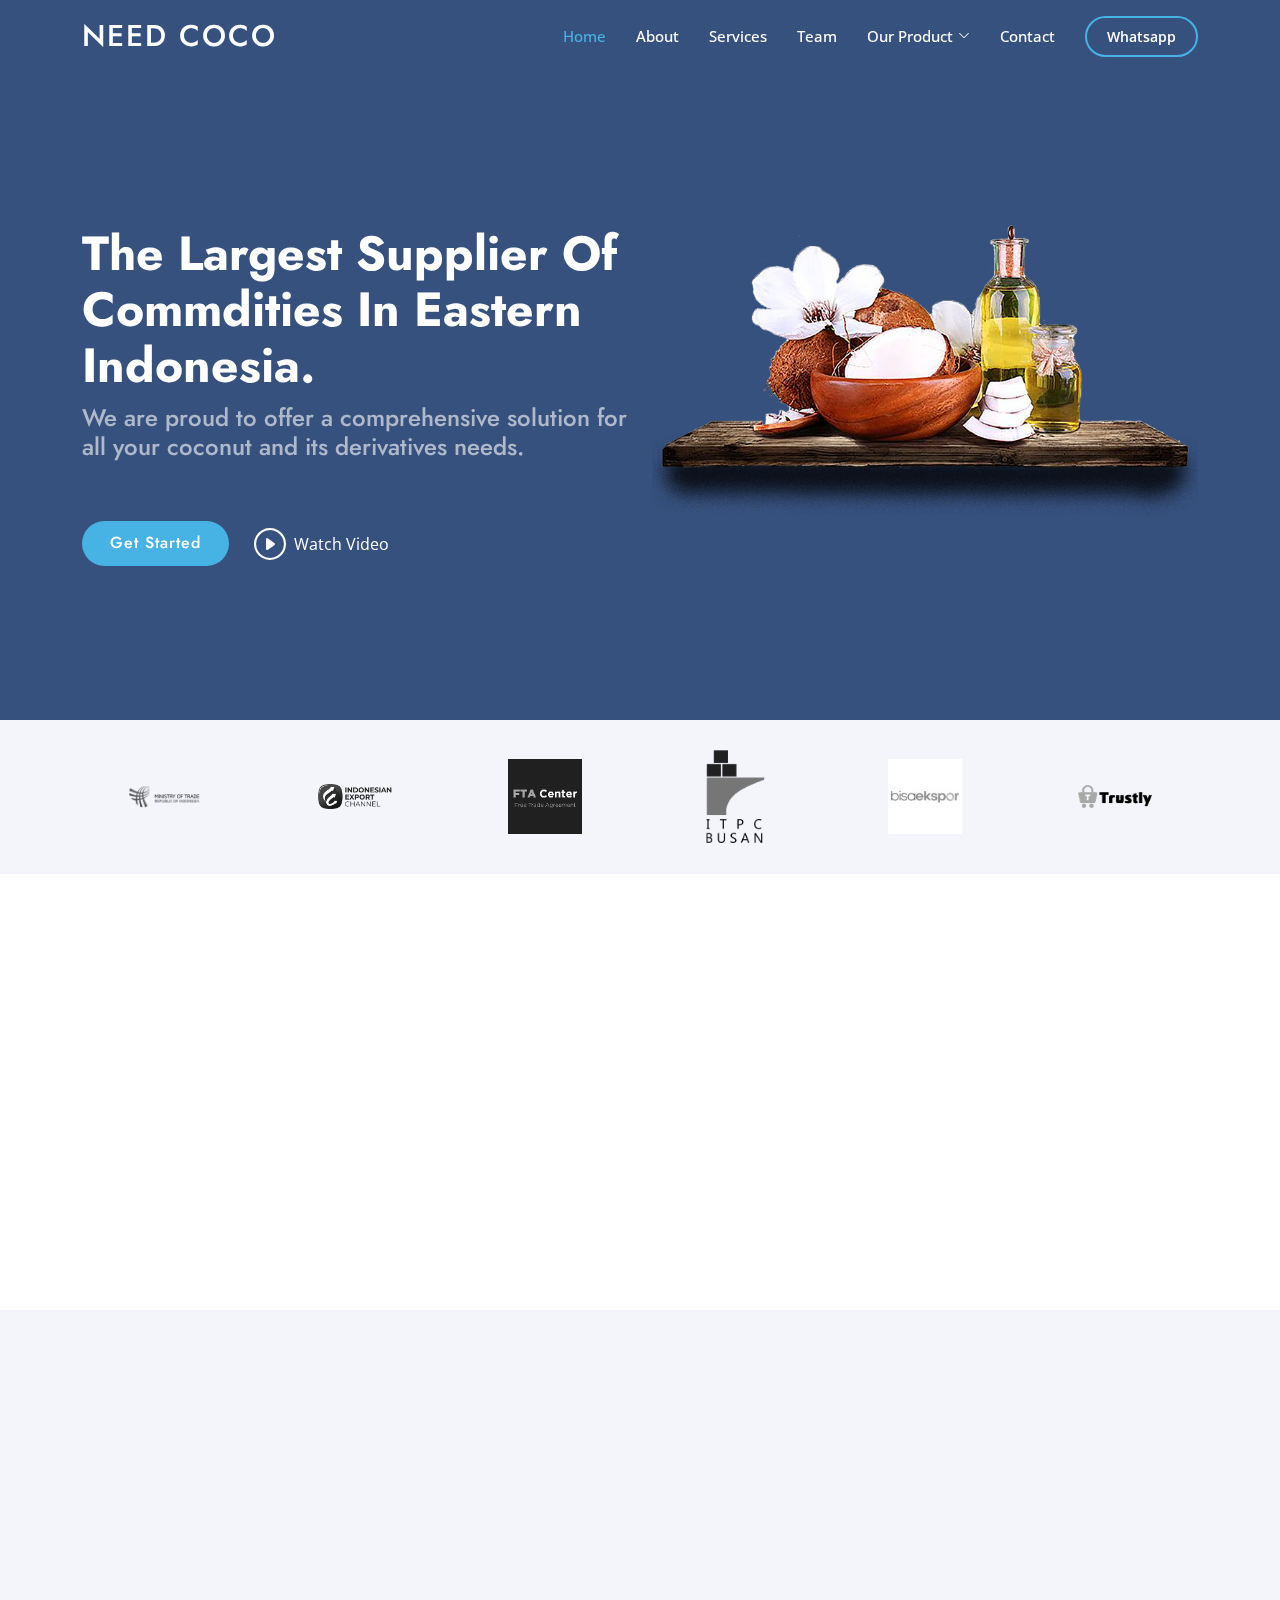
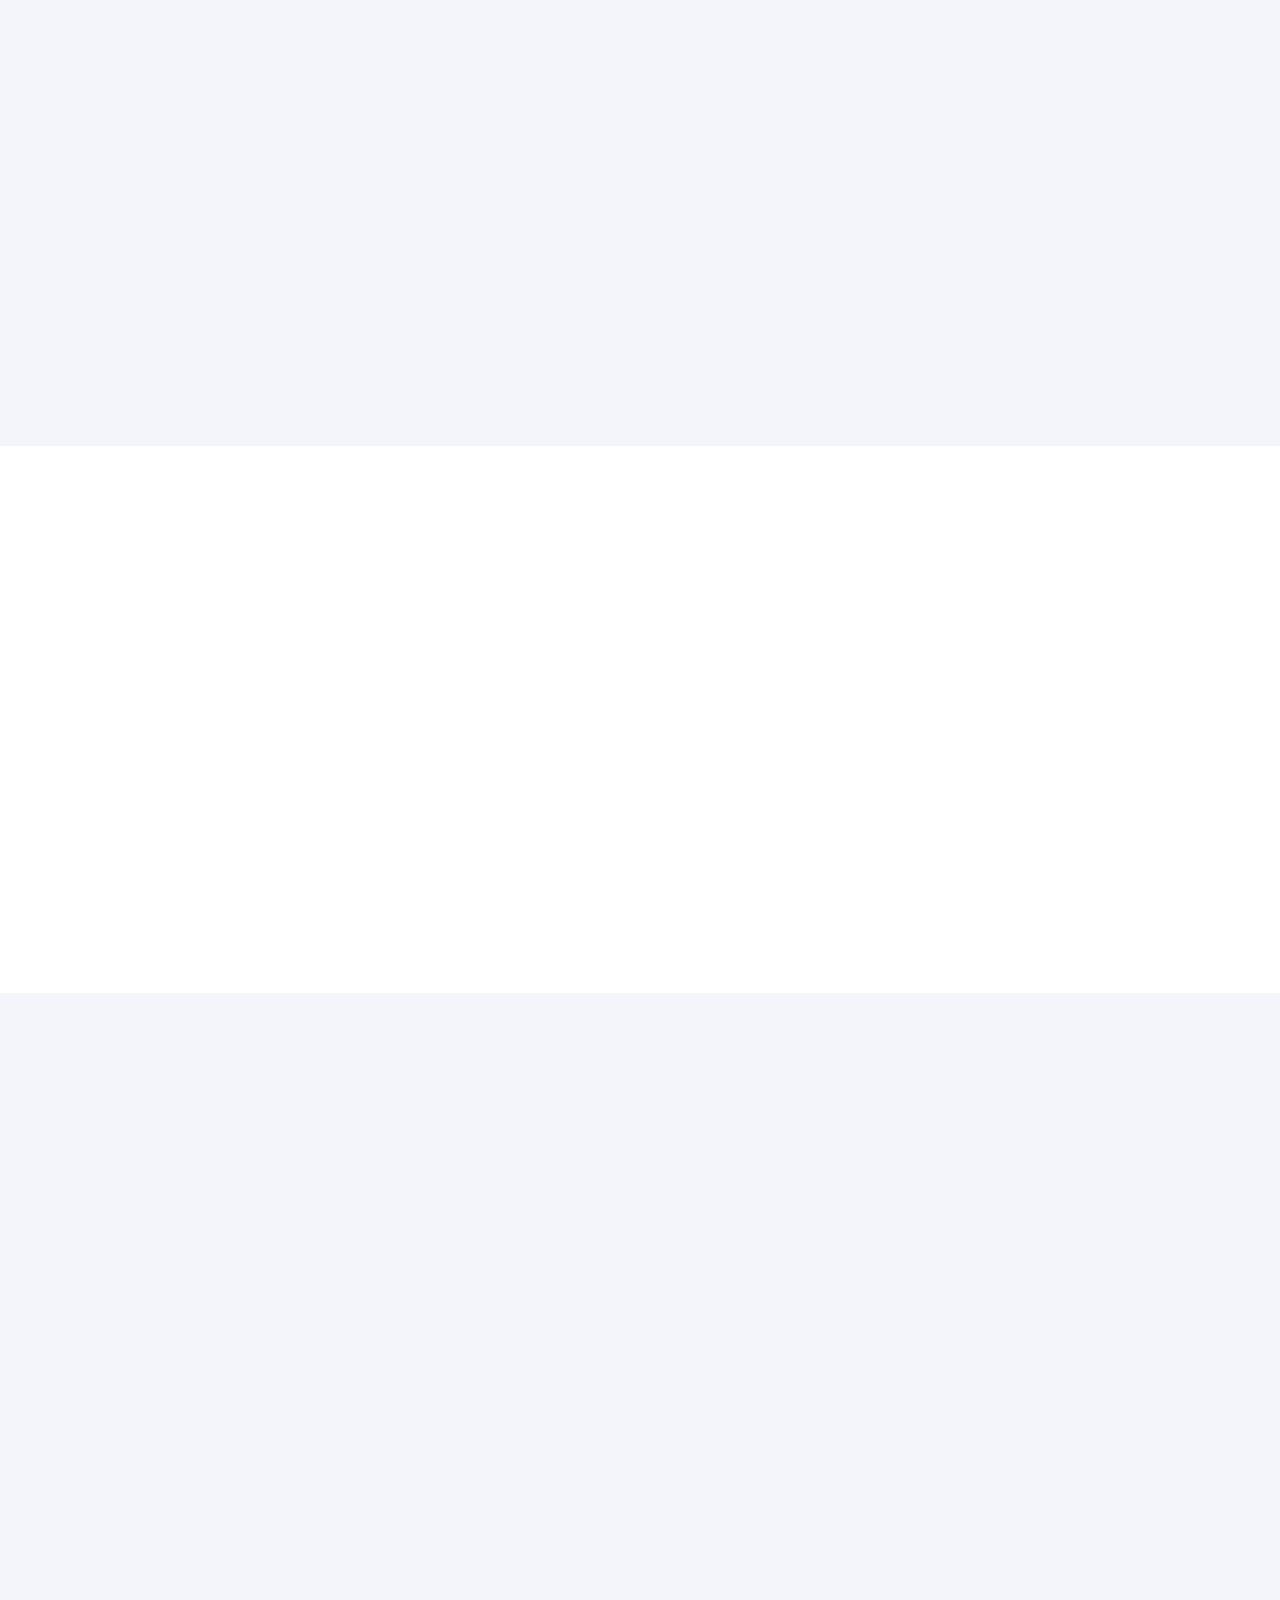
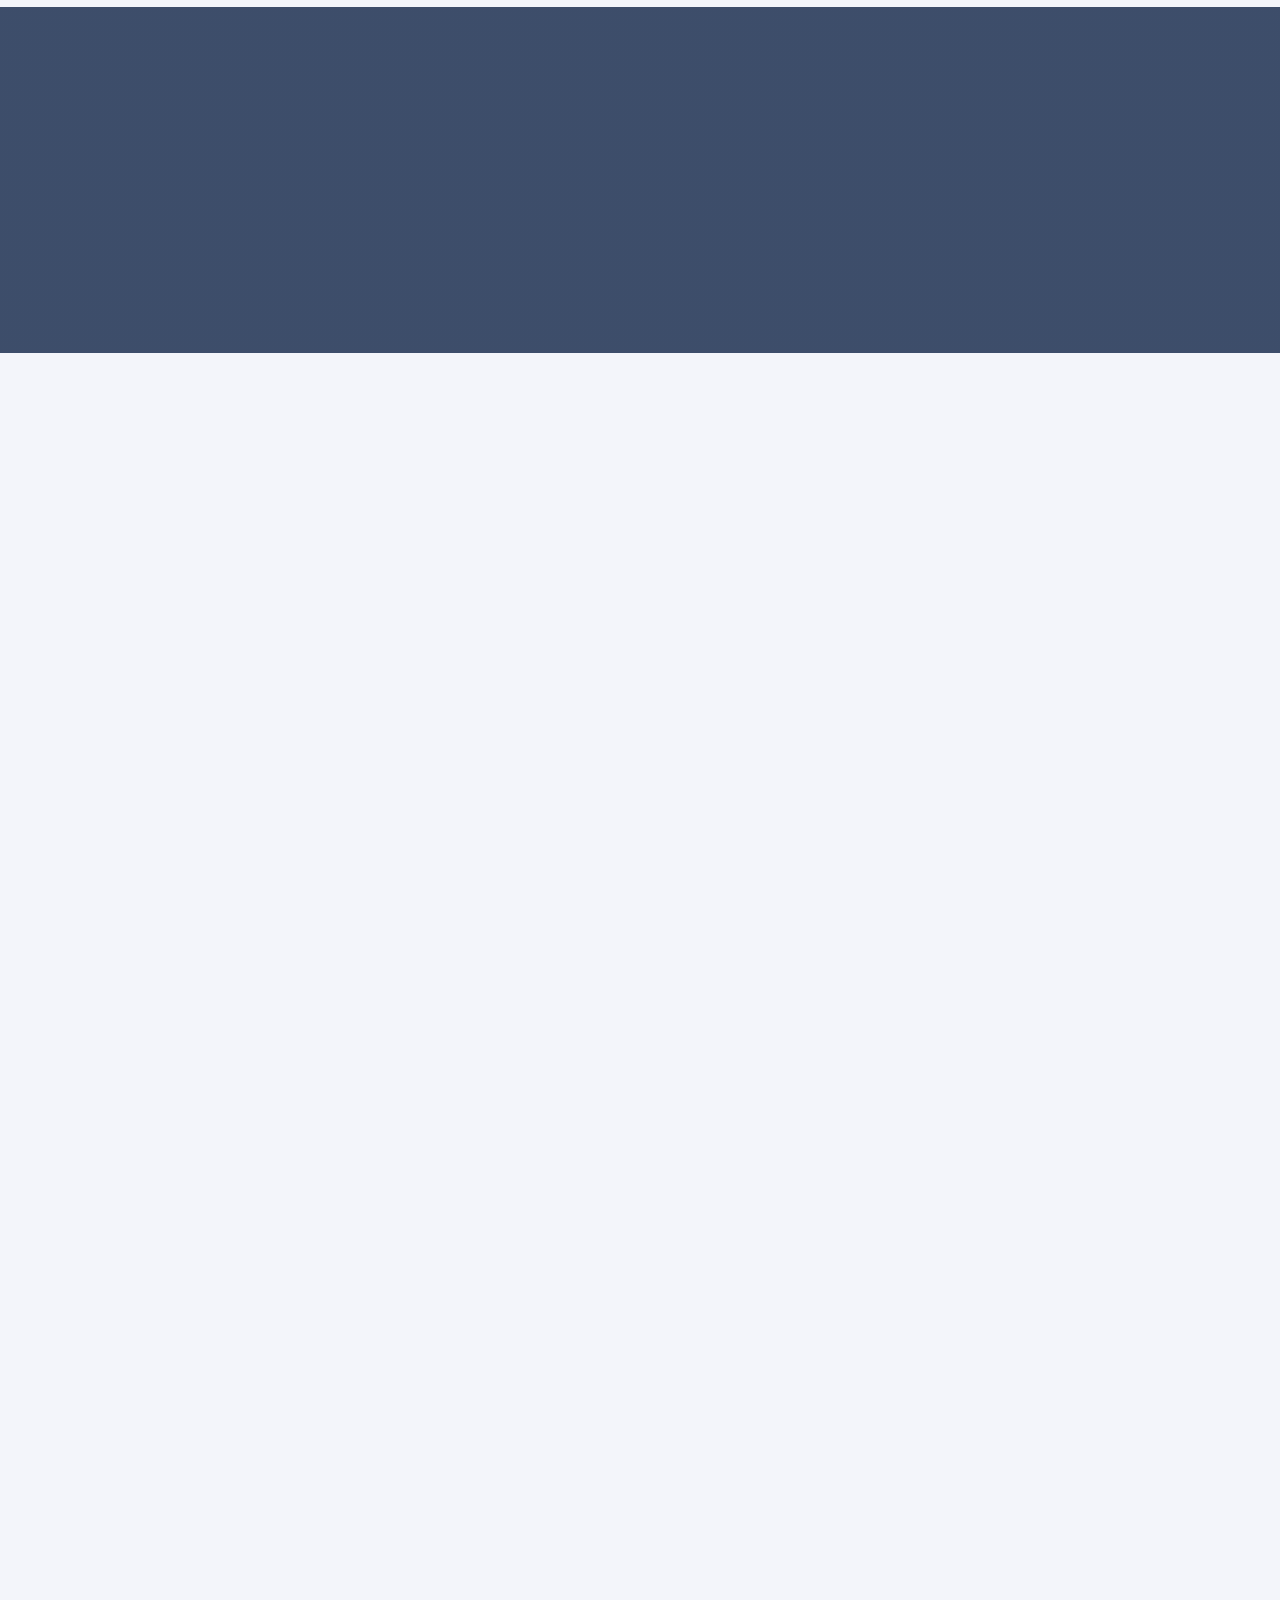
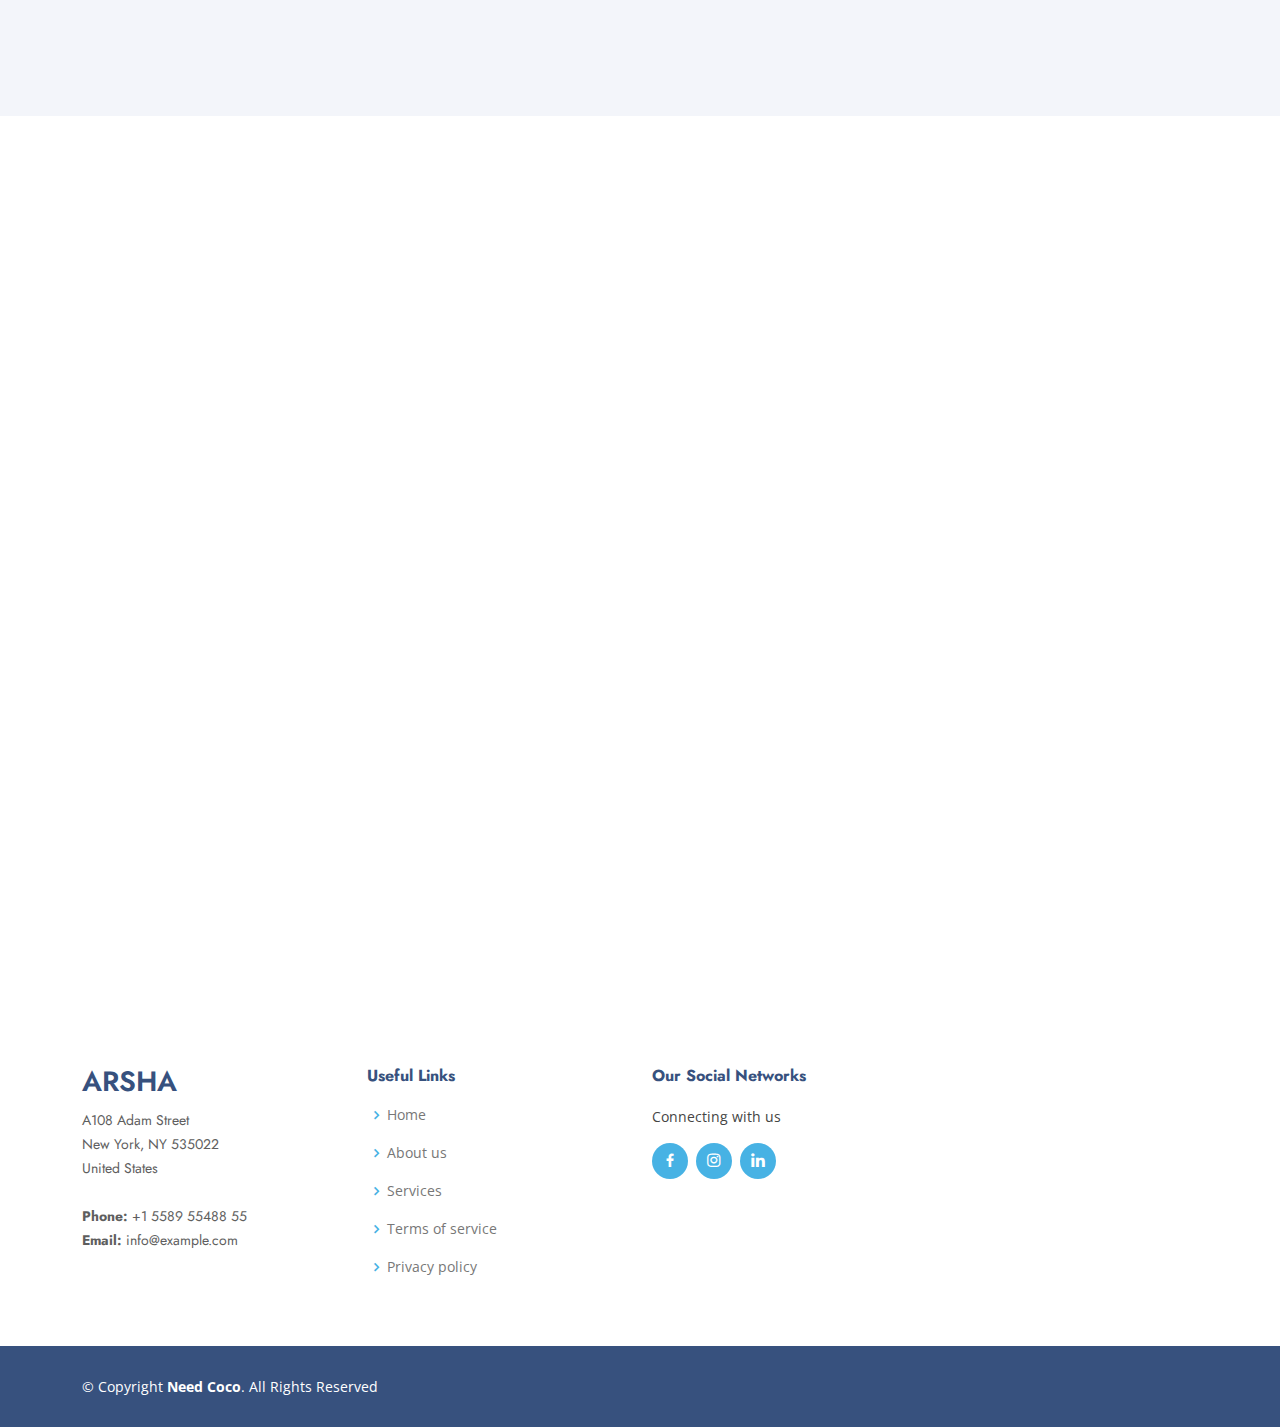
<file: index.html>
<!DOCTYPE html>
<html lang="en">
  <head>
    <meta charset="utf-8" />
    <meta content="width=device-width, initial-scale=1.0" name="viewport" />

    <title>Need Coco</title>
    <meta content="" name="description" />
    <meta content="" name="keywords" />

    <!-- Favicons -->
    <link href="assets/img/favicon.png" rel="icon" />
    <link href="assets/img/apple-touch-icon.png" rel="apple-touch-icon" />

    <!-- Google Fonts -->
    <link
      href="https://fonts.googleapis.com/css?family=Open+Sans:300,300i,400,400i,600,600i,700,700i|Jost:300,300i,400,400i,500,500i,600,600i,700,700i|Poppins:300,300i,400,400i,500,500i,600,600i,700,700i"
      rel="stylesheet"
    />

    <!-- Vendor CSS Files -->
    <link href="assets/vendor/aos/aos.css" rel="stylesheet" />
    <link
      href="assets/vendor/bootstrap/css/bootstrap.min.css"
      rel="stylesheet"
    />
    <link
      href="assets/vendor/bootstrap-icons/bootstrap-icons.css"
      rel="stylesheet"
    />
    <link href="assets/vendor/boxicons/css/boxicons.min.css" rel="stylesheet" />
    <link
      href="assets/vendor/glightbox/css/glightbox.min.css"
      rel="stylesheet"
    />
    <link href="assets/vendor/remixicon/remixicon.css" rel="stylesheet" />
    <link href="assets/vendor/swiper/swiper-bundle.min.css" rel="stylesheet" />

    <!-- Template Main CSS File -->
    <link href="assets/css/style.css" rel="stylesheet" />

    <!-- =======================================================
  * Template Name: Arsha - v4.3.0
  * Template URL: https://bootstrapmade.com/arsha-free-bootstrap-html-template-corporate/
  * Author: BootstrapMade.com
  * License: https://bootstrapmade.com/license/
  ======================================================== -->
  </head>

  <body>
    <!-- ======= Header ======= -->
    <header id="header" class="fixed-top">
      <div class="container d-flex align-items-center">
        <h1 class="logo me-auto"><a href="index.html">Need Coco</a></h1>
        <!-- Uncomment below if you prefer to use an image logo -->
        <!-- <a href="index.html" class="logo me-auto"><img src="assets/img/logo.png" alt="" class="img-fluid"></a>-->

        <nav id="navbar" class="navbar">
          <ul>
            <li><a class="nav-link scrollto active" href="#hero">Home</a></li>
            <li><a class="nav-link scrollto" href="#about">About</a></li>
            <li><a class="nav-link scrollto" href="#services">Services</a></li>
            <li><a class="nav-link scrollto" href="#team">Team</a></li>
            <li class="dropdown">
              <a href="#"
                ><span>Our Product</span> <i class="bi bi-chevron-down"></i
              ></a>
              <ul>
                <li><a href="./content/copra.html">Copra</a></li>
                <li><a href="#">Briquettes Charcoal</a></li>
                <li><a href="#">Coco Fiber</a></li>
                <li><a href="#">Dessicate Cococnut</a></li>
              </ul>
            </li>
            <li><a class="nav-link scrollto" href="#contact">Contact</a></li>
            <li>
              <a class="getstarted scrollto" href="#about">Whatsapp</a>
            </li>
          </ul>
          <i class="bi bi-list mobile-nav-toggle"></i>
        </nav>
        <!-- .navbar -->
      </div>
    </header>
    <!-- End Header -->

    <!-- ======= Hero Section ======= -->
    <section id="hero" class="d-flex align-items-center">
      <div class="container">
        <div class="row">
          <div
            class="col-lg-6 d-flex flex-column justify-content-center pt-4 pt-lg-0 order-2 order-lg-1"
            data-aos="fade-up"
            data-aos-delay="200"
          >
            <h1>The Largest Supplier Of Commdities In Eastern Indonesia.</h1>
            <h2>
              We are proud to offer a comprehensive solution for all your
              coconut and its derivatives needs.
            </h2>
            <div class="d-flex justify-content-center justify-content-lg-start">
              <a href="#about" class="btn-get-started scrollto">Get Started</a>
              <a
                href="https://www.youtube.com/watch?v=jDDaplaOz7Q"
                class="glightbox btn-watch-video"
                ><i class="bi bi-play-circle"></i><span>Watch Video</span></a
              >
            </div>
          </div>
          <div
            class="col-lg-6 order-1 order-lg-2 hero-img"
            data-aos="zoom-in"
            data-aos-delay="200"
          >
            <img src="assets/img/mix.png" class="img-fluid animated" alt="" />
          </div>
        </div>
      </div>
    </section>
    <!-- End Hero -->

    <main id="main">
      <!-- ======= Cliens Section ======= -->
      <section id="cliens" class="cliens section-bg">
        <div class="container">
          <div class="row" data-aos="zoom-in">
            <div
              class="col-lg-2 col-md-4 col-6 d-flex align-items-center justify-content-center"
            >
              <img
                src="assets/img/clients/kemendag.png"
                class="img-fluid img-mendag"
                alt=""
              />
            </div>

            <div
              class="col-lg-2 col-md-4 col-6 d-flex align-items-center justify-content-center"
            >
              <img src="assets/img/clients/iec.png" class="img-fluid" alt="" />
            </div>

            <div
              class="col-lg-2 col-md-4 col-6 d-flex align-items-center justify-content-center"
            >
              <img src="assets/img/clients/fta.png" class="img-fluid" alt="" />
            </div>

            <div
              class="col-lg-2 col-md-4 col-6 d-flex align-items-center justify-content-center"
            >
              <img src="assets/img/clients/ITPC.png" class="img-fluid" alt="" />
            </div>

            <div
              class="col-lg-2 col-md-4 col-6 d-flex align-items-center justify-content-center"
            >
              <img
                src="assets/img/clients/be_logo.jpg"
                class="img-fluid"
                alt=""
              />
            </div>

            <div
              class="col-lg-2 col-md-4 col-6 d-flex align-items-center justify-content-center"
            >
              <img
                src="assets/img/clients/client-6.png"
                class="img-fluid"
                alt=""
              />
            </div>
          </div>
        </div>
      </section>
      <!-- End Cliens Section -->

      <!-- ======= About Us Section ======= -->
      <section id="about" class="about">
        <div class="container" data-aos="fade-up">
          <div class="section-title">
            <h2>About Us</h2>
          </div>

          <div class="row content">
            <div class="col-lg-6">
              <p>
                Lorem ipsum dolor sit amet, consectetur adipiscing elit, sed do
                eiusmod tempor incididunt ut labore et dolore magna aliqua.
              </p>
              <ul>
                <li>
                  <i class="ri-check-double-line"></i> Ullamco laboris nisi ut
                  aliquip ex ea commodo consequat
                </li>
                <li>
                  <i class="ri-check-double-line"></i> Duis aute irure dolor in
                  reprehenderit in voluptate velit
                </li>
                <li>
                  <i class="ri-check-double-line"></i> Ullamco laboris nisi ut
                  aliquip ex ea commodo consequat
                </li>
              </ul>
            </div>
            <div class="col-lg-6 pt-4 pt-lg-0">
              <p>
                Need Coco are a brand company under PT Barakkana Trade
                Indoglobal engaged in agriculture especially for supplying
                coconut derivative products. we have partnered with various
                stakeholders in several locations in Indonesia, ranging from
                farmers, producers, manufacturers, government. With a large
                supply base, we can serve a wide range of Indonesia’s flagship
                products with the best quality
              </p>
              <a href="#" class="btn-learn-more">Whatsapp</a>
            </div>
          </div>
        </div>
      </section>
      <!-- End About Us Section -->

      <!-- ======= Why Us Section ======= -->
      <section id="why-us" class="why-us section-bg">
        <div class="container-fluid" data-aos="fade-up">
          <div class="row">
            <div
              class="col-lg-7 d-flex flex-column justify-content-center align-items-stretch order-2 order-lg-1"
            >
              <div class="content">
                <h3>
                  Eum ipsam laborum deleniti
                  <strong>velit pariatur architecto aut nihil</strong>
                </h3>
                <p>
                  Lorem ipsum dolor sit amet, consectetur adipiscing elit, sed
                  do eiusmod tempor incididunt ut labore et dolore magna aliqua.
                  Duis aute irure dolor in reprehenderit
                </p>
              </div>

              <div class="accordion-list">
                <ul>
                  <li>
                    <a
                      data-bs-toggle="collapse"
                      class="collapse"
                      data-bs-target="#accordion-list-1"
                      ><span>01</span> Non consectetur a erat nam at lectus urna
                      duis? <i class="bx bx-chevron-down icon-show"></i
                      ><i class="bx bx-chevron-up icon-close"></i
                    ></a>
                    <div
                      id="accordion-list-1"
                      class="collapse show"
                      data-bs-parent=".accordion-list"
                    >
                      <p>
                        Feugiat pretium nibh ipsum consequat. Tempus iaculis
                        urna id volutpat lacus laoreet non curabitur gravida.
                        Venenatis lectus magna fringilla urna porttitor rhoncus
                        dolor purus non.
                      </p>
                    </div>
                  </li>

                  <li>
                    <a
                      data-bs-toggle="collapse"
                      data-bs-target="#accordion-list-2"
                      class="collapsed"
                      ><span>02</span> Feugiat scelerisque varius morbi enim
                      nunc? <i class="bx bx-chevron-down icon-show"></i
                      ><i class="bx bx-chevron-up icon-close"></i
                    ></a>
                    <div
                      id="accordion-list-2"
                      class="collapse"
                      data-bs-parent=".accordion-list"
                    >
                      <p>
                        Dolor sit amet consectetur adipiscing elit pellentesque
                        habitant morbi. Id interdum velit laoreet id donec
                        ultrices. Fringilla phasellus faucibus scelerisque
                        eleifend donec pretium. Est pellentesque elit
                        ullamcorper dignissim. Mauris ultrices eros in cursus
                        turpis massa tincidunt dui.
                      </p>
                    </div>
                  </li>

                  <li>
                    <a
                      data-bs-toggle="collapse"
                      data-bs-target="#accordion-list-3"
                      class="collapsed"
                      ><span>03</span> Dolor sit amet consectetur adipiscing
                      elit? <i class="bx bx-chevron-down icon-show"></i
                      ><i class="bx bx-chevron-up icon-close"></i
                    ></a>
                    <div
                      id="accordion-list-3"
                      class="collapse"
                      data-bs-parent=".accordion-list"
                    >
                      <p>
                        Eleifend mi in nulla posuere sollicitudin aliquam
                        ultrices sagittis orci. Faucibus pulvinar elementum
                        integer enim. Sem nulla pharetra diam sit amet nisl
                        suscipit. Rutrum tellus pellentesque eu tincidunt.
                        Lectus urna duis convallis convallis tellus. Urna
                        molestie at elementum eu facilisis sed odio morbi quis
                      </p>
                    </div>
                  </li>
                </ul>
              </div>
            </div>

            <div
              class="col-lg-5 align-items-stretch order-1 order-lg-2 img"
              style="background-image: url('assets/img/why-us.png')"
              data-aos="zoom-in"
              data-aos-delay="150"
            >
              &nbsp;
            </div>
          </div>
        </div>
      </section>
      <!-- End Why Us Section -->

      <!-- ======= Skills Section ======= -->
      <section id="skills" class="skills">
        <div class="container" data-aos="fade-up">
          <div class="row">
            <div
              class="col-lg-6 d-flex align-items-center"
              data-aos="fade-right"
              data-aos-delay="100"
            >
              <img src="assets/img/skills.png" class="img-fluid" alt="" />
            </div>
            <div
              class="col-lg-6 pt-4 pt-lg-0 content"
              data-aos="fade-left"
              data-aos-delay="100"
            >
              <h3>
                Voluptatem dignissimos provident quasi corporis voluptates
              </h3>
              <p class="fst-italic">
                Lorem ipsum dolor sit amet, consectetur adipiscing elit, sed do
                eiusmod tempor incididunt ut labore et dolore magna aliqua.
              </p>

              <div class="skills-content">
                <div class="progress">
                  <span class="skill">HTML <i class="val">100%</i></span>
                  <div class="progress-bar-wrap">
                    <div
                      class="progress-bar"
                      role="progressbar"
                      aria-valuenow="100"
                      aria-valuemin="0"
                      aria-valuemax="100"
                    ></div>
                  </div>
                </div>

                <div class="progress">
                  <span class="skill">CSS <i class="val">90%</i></span>
                  <div class="progress-bar-wrap">
                    <div
                      class="progress-bar"
                      role="progressbar"
                      aria-valuenow="90"
                      aria-valuemin="0"
                      aria-valuemax="100"
                    ></div>
                  </div>
                </div>

                <div class="progress">
                  <span class="skill">JavaScript <i class="val">75%</i></span>
                  <div class="progress-bar-wrap">
                    <div
                      class="progress-bar"
                      role="progressbar"
                      aria-valuenow="75"
                      aria-valuemin="0"
                      aria-valuemax="100"
                    ></div>
                  </div>
                </div>

                <div class="progress">
                  <span class="skill">Photoshop <i class="val">55%</i></span>
                  <div class="progress-bar-wrap">
                    <div
                      class="progress-bar"
                      role="progressbar"
                      aria-valuenow="55"
                      aria-valuemin="0"
                      aria-valuemax="100"
                    ></div>
                  </div>
                </div>
              </div>
            </div>
          </div>
        </div>
      </section>
      <!-- End Skills Section -->

      <!-- ======= Services Section ======= -->
      <section id="services" class="services section-bg">
        <div class="container" data-aos="fade-up">
          <div class="section-title">
            <h2>Services</h2>
            <p>
              Magnam dolores commodi suscipit. Necessitatibus eius consequatur
              ex aliquid fuga eum quidem. Sit sint consectetur velit. Quisquam
              quos quisquam cupiditate. Et nemo qui impedit suscipit alias ea.
              Quia fugiat sit in iste officiis commodi quidem hic quas.
            </p>
          </div>

          <div class="row">
            <div
              class="col-xl-3 col-md-6 d-flex align-items-stretch"
              data-aos="zoom-in"
              data-aos-delay="100"
            >
              <div class="icon-box">
                <div class="icon"><i class="bx bxl-dribbble"></i></div>
                <h4><a href="">Commitment</a></h4>
                <p>
                  It is of the utmost importance to maintain product integrity
                  by ensuring that every exported product meets international
                  quality standards.
                </p>
              </div>
            </div>

            <div
              class="col-xl-3 col-md-6 d-flex align-items-stretch mt-4 mt-md-0"
              data-aos="zoom-in"
              data-aos-delay="200"
            >
              <div class="icon-box">
                <div class="icon"><i class="bx bx-file"></i></div>
                <h4><a href="">Integrity</a></h4>
                <p>
                  It is our policy to conduct business with honesty,
                  transparency, and compliance with all applicable legal and
                  ethical standards.
                </p>
              </div>
            </div>

            <div
              class="col-xl-3 col-md-6 d-flex align-items-stretch mt-4 mt-xl-0"
              data-aos="zoom-in"
              data-aos-delay="300"
            >
              <div class="icon-box">
                <div class="icon"><i class="bx bx-tachometer"></i></div>
                <h4><a href="">Quality</a></h4>
                <p>
                  Trust and Satisfaction from us and to customers will arise
                  because of maintaining the Quality of the products provided
                </p>
              </div>
            </div>

            <div
              class="col-xl-3 col-md-6 d-flex align-items-stretch mt-4 mt-xl-0"
              data-aos="zoom-in"
              data-aos-delay="400"
            >
              <div class="icon-box">
                <div class="icon"><i class="bx bx-layer"></i></div>
                <h4><a href="">Passionate</a></h4>
                <p>
                  We are Passionate about the company andits success. We are
                  committed to our customers, our teams, and to each other.
                </p>
              </div>
            </div>
          </div>
        </div>
      </section>
      <!-- End Services Section -->

      <!-- ======= Cta Section ======= -->
      <section id="cta" class="cta">
        <div class="container" data-aos="zoom-in">
          <div class="row">
            <div class="col-lg-9 text-center text-lg-start">
              <h3>Call To Action</h3>
              <p>
                Duis aute irure dolor in reprehenderit in voluptate velit esse
                cillum dolore eu fugiat nulla pariatur. Excepteur sint occaecat
                cupidatat non proident, sunt in culpa qui officia deserunt
                mollit anim id est laborum.
              </p>
            </div>
            <div class="col-lg-3 cta-btn-container text-center">
              <a class="cta-btn align-middle" href="#">Call To Action</a>
            </div>
          </div>
        </div>
      </section>

      <!-- ======= Team Section ======= -->
      <section id="team" class="team section-bg">
        <div class="container" data-aos="fade-up">
          <div class="section-title">
            <h2>Team</h2>
            <p>
              Magnam dolores commodi suscipit. Necessitatibus eius consequatur
              ex aliquid fuga eum quidem. Sit sint consectetur velit. Quisquam
              quos quisquam cupiditate. Et nemo qui impedit suscipit alias ea.
              Quia fugiat sit in iste officiis commodi quidem hic quas.
            </p>
          </div>

          <div class="row">
            <div class="col-lg-6">
              <div
                class="member d-flex align-items-start"
                data-aos="zoom-in"
                data-aos-delay="100"
              >
                <div class="pic">
                  <img
                    src="assets/img/team/team-1.jpg"
                    class="img-fluid"
                    alt=""
                  />
                </div>
                <div class="member-info">
                  <h4>Walter White</h4>
                  <span>Chief Executive Officer</span>
                  <p>
                    Explicabo voluptatem mollitia et repellat qui dolorum quasi
                  </p>
                  <div class="social">
                    <a href=""><i class="ri-twitter-fill"></i></a>
                    <a href=""><i class="ri-facebook-fill"></i></a>
                    <a href=""><i class="ri-instagram-fill"></i></a>
                    <a href=""> <i class="ri-linkedin-box-fill"></i> </a>
                  </div>
                </div>
              </div>
            </div>

            <div class="col-lg-6 mt-4 mt-lg-0">
              <div
                class="member d-flex align-items-start"
                data-aos="zoom-in"
                data-aos-delay="200"
              >
                <div class="pic">
                  <img
                    src="assets/img/team/team-2.jpg"
                    class="img-fluid"
                    alt=""
                  />
                </div>
                <div class="member-info">
                  <h4>Sarah Jhonson</h4>
                  <span>Product Manager</span>
                  <p>
                    Aut maiores voluptates amet et quis praesentium qui senda
                    para
                  </p>
                  <div class="social">
                    <a href=""><i class="ri-twitter-fill"></i></a>
                    <a href=""><i class="ri-facebook-fill"></i></a>
                    <a href=""><i class="ri-instagram-fill"></i></a>
                    <a href=""> <i class="ri-linkedin-box-fill"></i> </a>
                  </div>
                </div>
              </div>
            </div>

            <div class="col-lg-6 mt-4">
              <div
                class="member d-flex align-items-start"
                data-aos="zoom-in"
                data-aos-delay="300"
              >
                <div class="pic">
                  <img
                    src="assets/img/team/team-3.jpg"
                    class="img-fluid"
                    alt=""
                  />
                </div>
                <div class="member-info">
                  <h4>William Anderson</h4>
                  <span>CTO</span>
                  <p>
                    Quisquam facilis cum velit laborum corrupti fuga rerum quia
                  </p>
                  <div class="social">
                    <a href=""><i class="ri-twitter-fill"></i></a>
                    <a href=""><i class="ri-facebook-fill"></i></a>
                    <a href=""><i class="ri-instagram-fill"></i></a>
                    <a href=""> <i class="ri-linkedin-box-fill"></i> </a>
                  </div>
                </div>
              </div>
            </div>

            <div class="col-lg-6 mt-4">
              <div
                class="member d-flex align-items-start"
                data-aos="zoom-in"
                data-aos-delay="400"
              >
                <div class="pic">
                  <img
                    src="assets/img/team/team-4.jpg"
                    class="img-fluid"
                    alt=""
                  />
                </div>
                <div class="member-info">
                  <h4>Amanda Jepson</h4>
                  <span>Accountant</span>
                  <p>
                    Dolorum tempora officiis odit laborum officiis et et
                    accusamus
                  </p>
                  <div class="social">
                    <a href=""><i class="ri-twitter-fill"></i></a>
                    <a href=""><i class="ri-facebook-fill"></i></a>
                    <a href=""><i class="ri-instagram-fill"></i></a>
                    <a href=""> <i class="ri-linkedin-box-fill"></i> </a>
                  </div>
                </div>
              </div>
            </div>
          </div>
        </div>
      </section>
      <!-- End Team Section -->

      <!-- ======= Frequently Asked Questions Section ======= -->
      <section id="faq" class="faq section-bg">
        <div class="container" data-aos="fade-up">
          <div class="section-title">
            <h2>Frequently Asked Questions</h2>
            <p>
              Magnam dolores commodi suscipit. Necessitatibus eius consequatur
              ex aliquid fuga eum quidem. Sit sint consectetur velit. Quisquam
              quos quisquam cupiditate. Et nemo qui impedit suscipit alias ea.
              Quia fugiat sit in iste officiis commodi quidem hic quas.
            </p>
          </div>

          <div class="faq-list">
            <ul>
              <li data-aos="fade-up" data-aos-delay="100">
                <i class="bx bx-help-circle icon-help"></i>
                <a
                  data-bs-toggle="collapse"
                  class="collapse"
                  data-bs-target="#faq-list-1"
                  >What payment methods are commonly used?
                  <i class="bx bx-chevron-down icon-show"></i
                  ><i class="bx bx-chevron-up icon-close"></i
                ></a>
                <div
                  id="faq-list-1"
                  class="collapse show"
                  data-bs-parent=".faq-list"
                >
                  <p>
                    We only accept TT and L/C at sight IRREVOCABLE payment
                    methods.
                  </p>
                </div>
              </li>

              <li data-aos="fade-up" data-aos-delay="200">
                <i class="bx bx-help-circle icon-help"></i>
                <a
                  data-bs-toggle="collapse"
                  data-bs-target="#faq-list-2"
                  class="collapsed"
                  >What are the most common shipping methods?
                  <i class="bx bx-chevron-down icon-show"></i
                  ><i class="bx bx-chevron-up icon-close"></i
                ></a>
                <div
                  id="faq-list-2"
                  class="collapse"
                  data-bs-parent=".faq-list"
                >
                  <p>
                    the shipping methods we usually use are FOB, CNF, CIF
                    Incoterms 2023
                  </p>
                </div>
              </li>

              <li data-aos="fade-up" data-aos-delay="300">
                <i class="bx bx-help-circle icon-help"></i>
                <a
                  data-bs-toggle="collapse"
                  data-bs-target="#faq-list-3"
                  class="collapsed"
                  >Please specify which loading port is being referred to
                  <i class="bx bx-chevron-down icon-show"></i
                  ><i class="bx bx-chevron-up icon-close"></i
                ></a>
                <div
                  id="faq-list-3"
                  class="collapse"
                  data-bs-parent=".faq-list"
                >
                  <p>
                    The port loading process originates from a number of ports,
                    including Belawan, Tanjung Priok, and Tanjung Perak Port.
                  </p>
                </div>
              </li>

              <li data-aos="fade-up" data-aos-delay="400">
                <i class="bx bx-help-circle icon-help"></i>
                <a
                  data-bs-toggle="collapse"
                  data-bs-target="#faq-list-4"
                  class="collapsed"
                  >what is your production capability?
                  <i class="bx bx-chevron-down icon-show"></i
                  ><i class="bx bx-chevron-up icon-close"></i
                ></a>
                <div
                  id="faq-list-4"
                  class="collapse"
                  data-bs-parent=".faq-list"
                >
                  <p>
                    Our supply capacity can be up to 50MT - 500MT per month.
                  </p>
                </div>
              </li>
            </ul>
          </div>
        </div>
      </section>
      <!-- End Frequently Asked Questions Section -->

      <!-- ======= Contact Section ======= -->
      <section id="contact" class="contact">
        <div class="container" data-aos="fade-up">
          <div class="section-title">
            <h2>Contact</h2>
            <p>
              Magnam dolores commodi suscipit. Necessitatibus eius consequatur
              ex aliquid fuga eum quidem. Sit sint consectetur velit. Quisquam
              quos quisquam cupiditate. Et nemo qui impedit suscipit alias ea.
              Quia fugiat sit in iste officiis commodi quidem hic quas.
            </p>
          </div>

          <div class="row">
            <div class="col-lg-5 d-flex align-items-stretch">
              <div class="info">
                <div class="address">
                  <i class="bi bi-geo-alt"></i>
                  <h4>Location:</h4>
                  <p>A108 Adam Street, New York, NY 535022</p>
                </div>

                <div class="email">
                  <i class="bi bi-envelope"></i>
                  <h4>Email:</h4>
                  <p>info@example.com</p>
                </div>

                <div class="phone">
                  <i class="bi bi-phone"></i>
                  <h4>Call:</h4>
                  <p>+1 5589 55488 55s</p>
                </div>

                <iframe
                  src="https://www.google.com/maps/embed?pb=!1m14!1m8!1m3!1d12097.433213460943!2d-74.0062269!3d40.7101282!3m2!1i1024!2i768!4f13.1!3m3!1m2!1s0x0%3A0xb89d1fe6bc499443!2sDowntown+Conference+Center!5e0!3m2!1smk!2sbg!4v1539943755621"
                  frameborder="0"
                  style="border: 0; width: 100%; height: 290px"
                  allowfullscreen
                ></iframe>
              </div>
            </div>

            <div class="col-lg-7 mt-5 mt-lg-0 d-flex align-items-stretch">
              <form
                action="forms/contact.php"
                method="post"
                role="form"
                class="php-email-form"
              >
                <div class="row">
                  <div class="form-group col-md-6">
                    <label for="name">Your Name</label>
                    <input
                      type="text"
                      name="name"
                      class="form-control"
                      id="name"
                      required
                    />
                  </div>
                  <div class="form-group col-md-6">
                    <label for="name">Your Email</label>
                    <input
                      type="email"
                      class="form-control"
                      name="email"
                      id="email"
                      required
                    />
                  </div>
                </div>
                <div class="form-group">
                  <label for="name">Subject</label>
                  <input
                    type="text"
                    class="form-control"
                    name="subject"
                    id="subject"
                    required
                  />
                </div>
                <div class="form-group">
                  <label for="name">Message</label>
                  <textarea
                    class="form-control"
                    name="message"
                    rows="10"
                    required
                  ></textarea>
                </div>
                <div class="my-3">
                  <div class="loading">Loading</div>
                  <div class="error-message"></div>
                  <div class="sent-message">
                    Your message has been sent. Thank you!
                  </div>
                </div>
                <div class="text-center">
                  <button type="submit">Send Message</button>
                </div>
              </form>
            </div>
          </div>
        </div>
      </section>
      <!-- End Contact Section -->
    </main>
    <!-- End #main -->

    <!-- ======= Footer ======= -->
    <footer id="footer">
      <div class="footer-top">
        <div class="container">
          <div class="row">
            <div class="col-lg-3 col-md-6 footer-contact">
              <h3>Arsha</h3>
              <p>
                A108 Adam Street <br />
                New York, NY 535022<br />
                United States <br /><br />
                <strong>Phone:</strong> +1 5589 55488 55<br />
                <strong>Email:</strong> info@example.com<br />
              </p>
            </div>

            <div class="col-lg-3 col-md-6 footer-links">
              <h4>Useful Links</h4>
              <ul>
                <li>
                  <i class="bx bx-chevron-right"></i> <a href="#">Home</a>
                </li>
                <li>
                  <i class="bx bx-chevron-right"></i> <a href="#">About us</a>
                </li>
                <li>
                  <i class="bx bx-chevron-right"></i> <a href="#">Services</a>
                </li>
                <li>
                  <i class="bx bx-chevron-right"></i>
                  <a href="#">Terms of service</a>
                </li>
                <li>
                  <i class="bx bx-chevron-right"></i>
                  <a href="#">Privacy policy</a>
                </li>
              </ul>
            </div>

            <div class="col-lg-3 col-md-6 footer-links">
              <h4>Our Social Networks</h4>
              <p>Connecting with us</p>
              <div class="social-links mt-3">
                <a href="#" class="facebook"><i class="bx bxl-facebook"></i></a>
                <a href="#" class="instagram"
                  ><i class="bx bxl-instagram"></i
                ></a>
                <a href="#" class="linkedin"><i class="bx bxl-linkedin"></i></a>
              </div>
            </div>
          </div>
        </div>
      </div>

      <div class="container footer-bottom clearfix">
        <div class="copyright">
          &copy; Copyright <strong><span>Need Coco</span></strong
          >. All Rights Reserved
        </div>
        <div class="credits">
          <!-- All the links in the footer should remain intact. -->
          <!-- You can delete the links only if you purchased the pro version. -->
          <!-- Licensing information: https://bootstrapmade.com/license/ -->
          <!-- Purchase the pro version with working PHP/AJAX contact form: https://bootstrapmade.com/arsha-free-bootstrap-html-template-corporate/ -->
        </div>
      </div>
    </footer>
    <!-- End Footer -->

    <div id="preloader"></div>
    <a
      href="#"
      class="back-to-top d-flex align-items-center justify-content-center"
      ><i class="bi bi-arrow-up-short"></i
    ></a>

    <!-- Vendor JS Files -->
    <script src="assets/vendor/aos/aos.js"></script>
    <script src="assets/vendor/bootstrap/js/bootstrap.bundle.min.js"></script>
    <script src="assets/vendor/glightbox/js/glightbox.min.js"></script>
    <script src="assets/vendor/isotope-layout/isotope.pkgd.min.js"></script>
    <script src="assets/vendor/php-email-form/validate.js"></script>
    <script src="assets/vendor/swiper/swiper-bundle.min.js"></script>
    <script src="assets/vendor/waypoints/noframework.waypoints.js"></script>

    <!-- Template Main JS File -->
    <script src="assets/js/main.js"></script>
  </body>
</html>
</file>
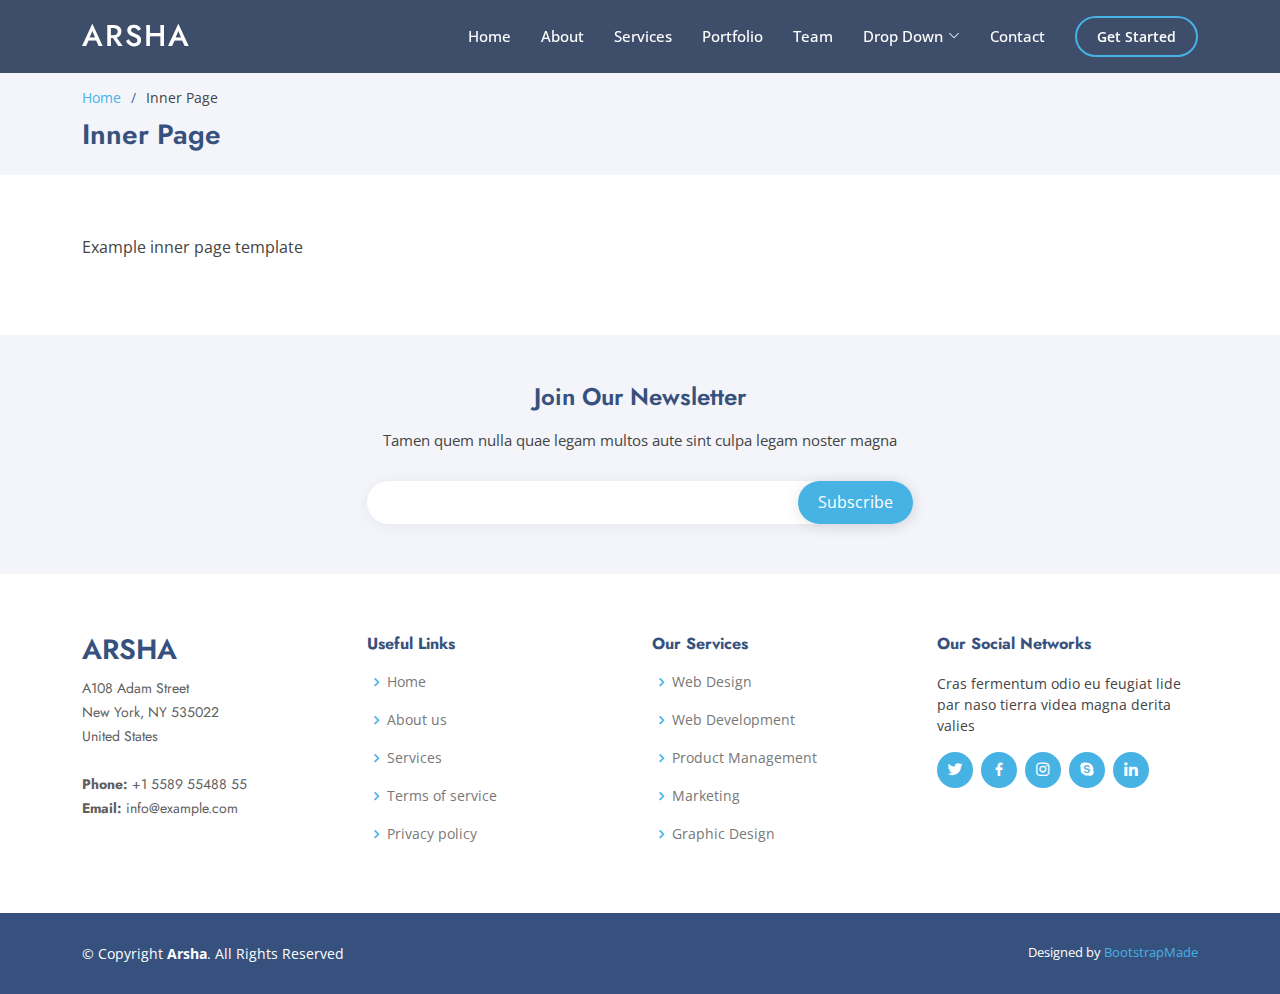
<file: inner-page.html>
<!DOCTYPE html>
<html lang="en">

<head>
  <meta charset="utf-8">
  <meta content="width=device-width, initial-scale=1.0" name="viewport">

  <title>Inner Page - Arsha Bootstrap Template</title>
  <meta content="" name="description">
  <meta content="" name="keywords">

  <!-- Favicons -->
  <link href="assets/img/favicon.png" rel="icon">
  <link href="assets/img/apple-touch-icon.png" rel="apple-touch-icon">

  <!-- Google Fonts -->
  <link href="https://fonts.googleapis.com/css?family=Open+Sans:300,300i,400,400i,600,600i,700,700i|Jost:300,300i,400,400i,500,500i,600,600i,700,700i|Poppins:300,300i,400,400i,500,500i,600,600i,700,700i" rel="stylesheet">

  <!-- Vendor CSS Files -->
  <link href="assets/vendor/aos/aos.css" rel="stylesheet">
  <link href="assets/vendor/bootstrap/css/bootstrap.min.css" rel="stylesheet">
  <link href="assets/vendor/bootstrap-icons/bootstrap-icons.css" rel="stylesheet">
  <link href="assets/vendor/boxicons/css/boxicons.min.css" rel="stylesheet">
  <link href="assets/vendor/glightbox/css/glightbox.min.css" rel="stylesheet">
  <link href="assets/vendor/remixicon/remixicon.css" rel="stylesheet">
  <link href="assets/vendor/swiper/swiper-bundle.min.css" rel="stylesheet">

  <!-- Template Main CSS File -->
  <link href="assets/css/style.css" rel="stylesheet">

  <!-- =======================================================
  * Template Name: Arsha - v4.3.0
  * Template URL: https://bootstrapmade.com/arsha-free-bootstrap-html-template-corporate/
  * Author: BootstrapMade.com
  * License: https://bootstrapmade.com/license/
  ======================================================== -->
</head>

<body>

  <!-- ======= Header ======= -->
  <header id="header" class="fixed-top header-inner-pages">
    <div class="container d-flex align-items-center">

      <h1 class="logo me-auto"><a href="index.html">Arsha</a></h1>
      <!-- Uncomment below if you prefer to use an image logo -->
      <!-- <a href="index.html" class="logo me-auto"><img src="assets/img/logo.png" alt="" class="img-fluid"></a>-->

      <nav id="navbar" class="navbar">
        <ul>
          <li><a class="nav-link scrollto " href="#hero">Home</a></li>
          <li><a class="nav-link scrollto" href="#about">About</a></li>
          <li><a class="nav-link scrollto" href="#services">Services</a></li>
          <li><a class="nav-link   scrollto" href="#portfolio">Portfolio</a></li>
          <li><a class="nav-link scrollto" href="#team">Team</a></li>
          <li class="dropdown"><a href="#"><span>Drop Down</span> <i class="bi bi-chevron-down"></i></a>
            <ul>
              <li><a href="#">Drop Down 1</a></li>
              <li class="dropdown"><a href="#"><span>Deep Drop Down</span> <i class="bi bi-chevron-right"></i></a>
                <ul>
                  <li><a href="#">Deep Drop Down 1</a></li>
                  <li><a href="#">Deep Drop Down 2</a></li>
                  <li><a href="#">Deep Drop Down 3</a></li>
                  <li><a href="#">Deep Drop Down 4</a></li>
                  <li><a href="#">Deep Drop Down 5</a></li>
                </ul>
              </li>
              <li><a href="#">Drop Down 2</a></li>
              <li><a href="#">Drop Down 3</a></li>
              <li><a href="#">Drop Down 4</a></li>
            </ul>
          </li>
          <li><a class="nav-link scrollto" href="#contact">Contact</a></li>
          <li><a class="getstarted scrollto" href="#about">Get Started</a></li>
        </ul>
        <i class="bi bi-list mobile-nav-toggle"></i>
      </nav><!-- .navbar -->

    </div>
  </header><!-- End Header -->

  <main id="main">

    <!-- ======= Breadcrumbs ======= -->
    <section id="breadcrumbs" class="breadcrumbs">
      <div class="container">

        <ol>
          <li><a href="index.html">Home</a></li>
          <li>Inner Page</li>
        </ol>
        <h2>Inner Page</h2>

      </div>
    </section><!-- End Breadcrumbs -->

    <section class="inner-page">
      <div class="container">
        <p>
          Example inner page template
        </p>
      </div>
    </section>

  </main><!-- End #main -->

  <!-- ======= Footer ======= -->
  <footer id="footer">

    <div class="footer-newsletter">
      <div class="container">
        <div class="row justify-content-center">
          <div class="col-lg-6">
            <h4>Join Our Newsletter</h4>
            <p>Tamen quem nulla quae legam multos aute sint culpa legam noster magna</p>
            <form action="" method="post">
              <input type="email" name="email"><input type="submit" value="Subscribe">
            </form>
          </div>
        </div>
      </div>
    </div>

    <div class="footer-top">
      <div class="container">
        <div class="row">

          <div class="col-lg-3 col-md-6 footer-contact">
            <h3>Arsha</h3>
            <p>
              A108 Adam Street <br>
              New York, NY 535022<br>
              United States <br><br>
              <strong>Phone:</strong> +1 5589 55488 55<br>
              <strong>Email:</strong> info@example.com<br>
            </p>
          </div>

          <div class="col-lg-3 col-md-6 footer-links">
            <h4>Useful Links</h4>
            <ul>
              <li><i class="bx bx-chevron-right"></i> <a href="#">Home</a></li>
              <li><i class="bx bx-chevron-right"></i> <a href="#">About us</a></li>
              <li><i class="bx bx-chevron-right"></i> <a href="#">Services</a></li>
              <li><i class="bx bx-chevron-right"></i> <a href="#">Terms of service</a></li>
              <li><i class="bx bx-chevron-right"></i> <a href="#">Privacy policy</a></li>
            </ul>
          </div>

          <div class="col-lg-3 col-md-6 footer-links">
            <h4>Our Services</h4>
            <ul>
              <li><i class="bx bx-chevron-right"></i> <a href="#">Web Design</a></li>
              <li><i class="bx bx-chevron-right"></i> <a href="#">Web Development</a></li>
              <li><i class="bx bx-chevron-right"></i> <a href="#">Product Management</a></li>
              <li><i class="bx bx-chevron-right"></i> <a href="#">Marketing</a></li>
              <li><i class="bx bx-chevron-right"></i> <a href="#">Graphic Design</a></li>
            </ul>
          </div>

          <div class="col-lg-3 col-md-6 footer-links">
            <h4>Our Social Networks</h4>
            <p>Cras fermentum odio eu feugiat lide par naso tierra videa magna derita valies</p>
            <div class="social-links mt-3">
              <a href="#" class="twitter"><i class="bx bxl-twitter"></i></a>
              <a href="#" class="facebook"><i class="bx bxl-facebook"></i></a>
              <a href="#" class="instagram"><i class="bx bxl-instagram"></i></a>
              <a href="#" class="google-plus"><i class="bx bxl-skype"></i></a>
              <a href="#" class="linkedin"><i class="bx bxl-linkedin"></i></a>
            </div>
          </div>

        </div>
      </div>
    </div>

    <div class="container footer-bottom clearfix">
      <div class="copyright">
        &copy; Copyright <strong><span>Arsha</span></strong>. All Rights Reserved
      </div>
      <div class="credits">
        <!-- All the links in the footer should remain intact. -->
        <!-- You can delete the links only if you purchased the pro version. -->
        <!-- Licensing information: https://bootstrapmade.com/license/ -->
        <!-- Purchase the pro version with working PHP/AJAX contact form: https://bootstrapmade.com/arsha-free-bootstrap-html-template-corporate/ -->
        Designed by <a href="https://bootstrapmade.com/">BootstrapMade</a>
      </div>

    </div>
  </footer><!-- End Footer -->

  <div id="preloader"></div>
  <a href="#" class="back-to-top d-flex align-items-center justify-content-center"><i class="bi bi-arrow-up-short"></i></a>

  <!-- Vendor JS Files -->
  <script src="assets/vendor/aos/aos.js"></script>
  <script src="assets/vendor/bootstrap/js/bootstrap.bundle.min.js"></script>
  <script src="assets/vendor/glightbox/js/glightbox.min.js"></script>
  <script src="assets/vendor/isotope-layout/isotope.pkgd.min.js"></script>
  <script src="assets/vendor/php-email-form/validate.js"></script>
  <script src="assets/vendor/swiper/swiper-bundle.min.js"></script>
  <script src="assets/vendor/waypoints/noframework.waypoints.js"></script>

  <!-- Template Main JS File -->
  <script src="assets/js/main.js"></script>

</body>

</html>
</file>
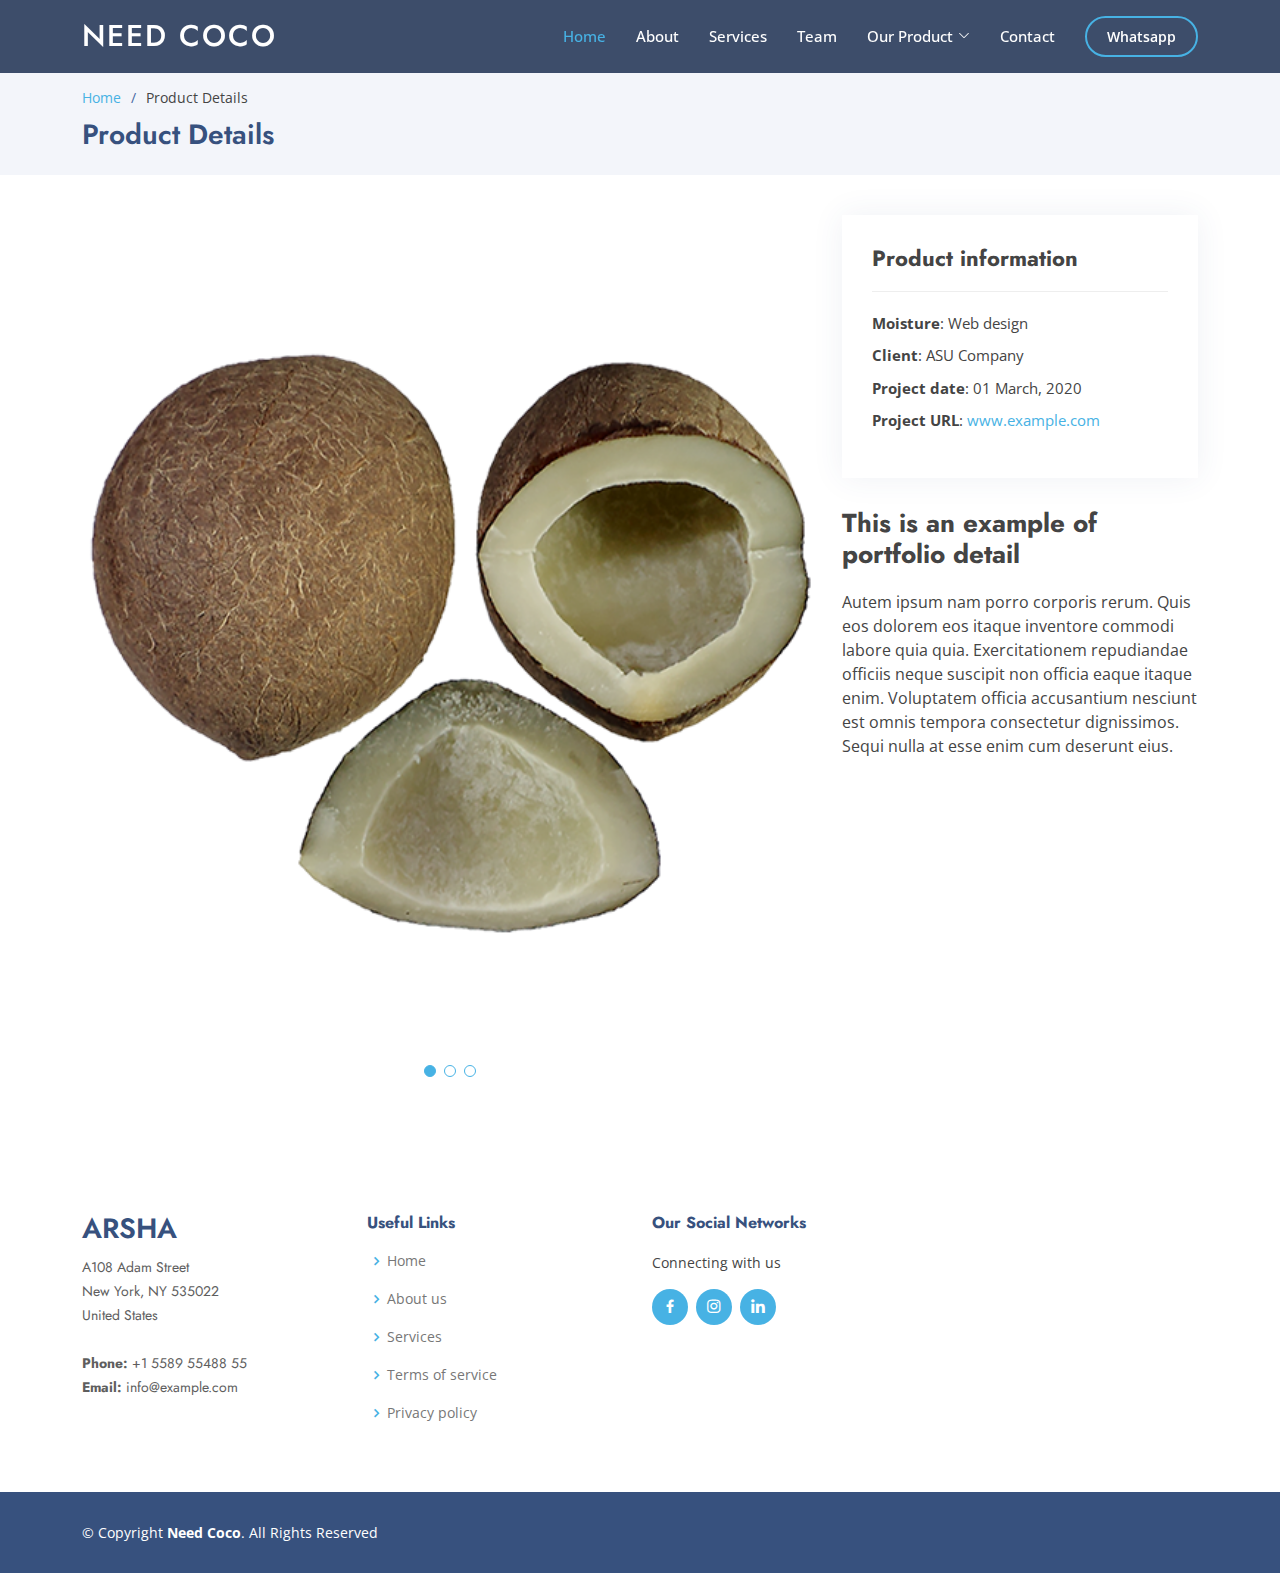
<file: content/copra.html>
<!DOCTYPE html>
<html lang="en">
  <head>
    <meta charset="utf-8" />
    <meta content="width=device-width, initial-scale=1.0" name="viewport" />

    <title>Our Product</title>
    <meta content="" name="description" />
    <meta content="" name="keywords" />

    <!-- Favicons -->
    <link href="../assets/img/favicon.png" rel="icon" />
    <link href="../assets/img/apple-touch-icon.png" rel="apple-touch-icon" />

    <!-- Google Fonts -->
    <link
      href="https://fonts.googleapis.com/css?family=Open+Sans:300,300i,400,400i,600,600i,700,700i|Jost:300,300i,400,400i,500,500i,600,600i,700,700i|Poppins:300,300i,400,400i,500,500i,600,600i,700,700i"
      rel="stylesheet"
    />

    <!-- Vendor CSS Files -->
    <link href="../assets/vendor/aos/aos.css" rel="stylesheet" />
    <link
      href="../assets/vendor/bootstrap/css/bootstrap.min.css"
      rel="stylesheet"
    />
    <link
      href="../assets/vendor/bootstrap-icons/bootstrap-icons.css"
      rel="stylesheet"
    />
    <link
      href="../assets/vendor/boxicons/css/boxicons.min.css"
      rel="stylesheet"
    />
    <link
      href="../assets/vendor/glightbox/css/glightbox.min.css"
      rel="stylesheet"
    />
    <link href="../assets/vendor/remixicon/remixicon.css" rel="stylesheet" />
    <link
      href="../assets/vendor/swiper/swiper-bundle.min.css"
      rel="stylesheet"
    />

    <!-- Template Main CSS File -->
    <link href="../assets/css/style.css" rel="stylesheet" />

    <!-- =======================================================
  * Template Name: Arsha - v4.3.0
  * Template URL: https://bootstrapmade.com/arsha-free-bootstrap-html-template-corporate/
  * Author: BootstrapMade.com
  * License: https://bootstrapmade.com/license/
  ======================================================== -->
  </head>

  <body>
    <!-- ======= Header ======= -->
    <header id="header" class="fixed-top header-inner-pages">
      <div class="container d-flex align-items-center">
        <h1 class="logo me-auto"><a href="index.html">Need Coco</a></h1>
        <!-- Uncomment below if you prefer to use an image logo -->
        <!-- <a href="index.html" class="logo me-auto"><img src="assets/img/logo.png" alt="" class="img-fluid"></a>-->

        <nav id="navbar" class="navbar">
          <ul>
            <li><a class="nav-link scrollto active" href="#hero">Home</a></li>
            <li><a class="nav-link scrollto" href="#about">About</a></li>
            <li><a class="nav-link scrollto" href="#services">Services</a></li>
            <li><a class="nav-link scrollto" href="#team">Team</a></li>
            <li class="dropdown">
              <a href="#"
                ><span>Our Product</span> <i class="bi bi-chevron-down"></i
              ></a>
              <ul>
                <li><a href="./content/copra.html">Copra</a></li>
                <li><a href="#">Briquettes Charcoal</a></li>
                <li><a href="#">Coco Fiber</a></li>
                <li><a href="#">Dessicate Cococnut</a></li>
              </ul>
            </li>
            <li><a class="nav-link scrollto" href="#contact">Contact</a></li>
            <li>
              <a class="getstarted scrollto" href="#about">Whatsapp</a>
            </li>
          </ul>
          <i class="bi bi-list mobile-nav-toggle"></i>
        </nav>
        <!-- .navbar -->
      </div>
    </header>
    <!-- End Header -->

    <main id="main">
      <!-- ======= Breadcrumbs ======= -->
      <section id="breadcrumbs" class="breadcrumbs">
        <div class="container">
          <ol>
            <li><a href="index.html">Home</a></li>
            <li>Product Details</li>
          </ol>
          <h2>Product Details</h2>
        </div>
      </section>
      <!-- End Breadcrumbs -->

      <!-- ======= Portfolio Details Section ======= -->
      <section id="portfolio-details" class="portfolio-details">
        <div class="container">
          <div class="row gy-4">
            <div class="col-lg-8">
              <div class="portfolio-details-slider swiper-container">
                <div class="swiper-wrapper align-items-center">
                  <div class="swiper-slide">
                    <img src="../assets/img/portfolio/copra2.png" alt="" />
                  </div>

                  <div class="swiper-slide">
                    <img src="../assets/img/portfolio/kopra5.png" alt="" />
                  </div>

                  <div class="swiper-slide">
                    <img src="../assets/img/portfolio/copraa.png" alt="" />
                  </div>
                </div>
                <div class="swiper-pagination"></div>
              </div>
            </div>

            <div class="col-lg-4">
              <div class="portfolio-info">
                <h3>Product information</h3>
                <ul>
                  <li><strong>Moisture</strong>: Web design</li>
                  <li><strong>Client</strong>: ASU Company</li>
                  <li><strong>Project date</strong>: 01 March, 2020</li>
                  <li>
                    <strong>Project URL</strong>:
                    <a href="#">www.example.com</a>
                  </li>
                </ul>
              </div>
              <div class="portfolio-description">
                <h2>This is an example of portfolio detail</h2>
                <p>
                  Autem ipsum nam porro corporis rerum. Quis eos dolorem eos
                  itaque inventore commodi labore quia quia. Exercitationem
                  repudiandae officiis neque suscipit non officia eaque itaque
                  enim. Voluptatem officia accusantium nesciunt est omnis
                  tempora consectetur dignissimos. Sequi nulla at esse enim cum
                  deserunt eius.
                </p>
              </div>
            </div>
          </div>
        </div>
      </section>
      <!-- End Portfolio Details Section -->
    </main>
    <!-- End #main -->

    <!-- ======= Footer ======= -->
    <footer id="footer">
      <div class="footer-top">
        <div class="container">
          <div class="row">
            <div class="col-lg-3 col-md-6 footer-contact">
              <h3>Arsha</h3>
              <p>
                A108 Adam Street <br />
                New York, NY 535022<br />
                United States <br /><br />
                <strong>Phone:</strong> +1 5589 55488 55<br />
                <strong>Email:</strong> info@example.com<br />
              </p>
            </div>

            <div class="col-lg-3 col-md-6 footer-links">
              <h4>Useful Links</h4>
              <ul>
                <li>
                  <i class="bx bx-chevron-right"></i> <a href="#">Home</a>
                </li>
                <li>
                  <i class="bx bx-chevron-right"></i> <a href="#">About us</a>
                </li>
                <li>
                  <i class="bx bx-chevron-right"></i> <a href="#">Services</a>
                </li>
                <li>
                  <i class="bx bx-chevron-right"></i>
                  <a href="#">Terms of service</a>
                </li>
                <li>
                  <i class="bx bx-chevron-right"></i>
                  <a href="#">Privacy policy</a>
                </li>
              </ul>
            </div>

            <div class="col-lg-3 col-md-6 footer-links">
              <h4>Our Social Networks</h4>
              <p>Connecting with us</p>
              <div class="social-links mt-3">
                <a href="#" class="facebook"><i class="bx bxl-facebook"></i></a>
                <a href="#" class="instagram"
                  ><i class="bx bxl-instagram"></i
                ></a>
                <a href="#" class="linkedin"><i class="bx bxl-linkedin"></i></a>
              </div>
            </div>
          </div>
        </div>
      </div>

      <div class="container footer-bottom clearfix">
        <div class="copyright">
          &copy; Copyright <strong><span>Need Coco</span></strong
          >. All Rights Reserved
        </div>
        <div class="credits">
          <!-- All the links in the footer should remain intact. -->
          <!-- You can delete the links only if you purchased the pro version. -->
          <!-- Licensing information: https://bootstrapmade.com/license/ -->
          <!-- Purchase the pro version with working PHP/AJAX contact form: https://bootstrapmade.com/arsha-free-bootstrap-html-template-corporate/ -->
        </div>
      </div>
    </footer>
    <!-- End Footer -->

    <div id="preloader"></div>
    <a
      href="#"
      class="back-to-top d-flex align-items-center justify-content-center"
      ><i class="bi bi-arrow-up-short"></i
    ></a>

    <!-- Vendor JS Files -->
    <script src="../assets/vendor/aos/aos.js"></script>
    <script src="../assets/vendor/bootstrap/js/bootstrap.bundle.min.js"></script>
    <script src="../assets/vendor/glightbox/js/glightbox.min.js"></script>
    <script src="../assets/vendor/isotope-layout/isotope.pkgd.min.js"></script>
    <script src="../assets/vendor/php-email-form/validate.js"></script>
    <script src="../assets/vendor/swiper/swiper-bundle.min.js"></script>
    <script src="../assets/vendor/waypoints/noframework.waypoints.js"></script>

    <!-- Template Main JS File -->
    <script src="../assets/js/main.js"></script>
  </body>
</html>
</file>
<file: assets/css/style.css>
/**
* Template Name: Arsha - v4.3.0
* Template URL: https://bootstrapmade.com/arsha-free-bootstrap-html-template-corporate/
* Author: BootstrapMade.com
* License: https://bootstrapmade.com/license/
*/

/*--------------------------------------------------------------
# General
--------------------------------------------------------------*/
body {
  font-family: "Open Sans", sans-serif;
  color: #444444;
}

a {
  color: #47b2e4;
  text-decoration: none;
}

a:hover {
  color: #73c5eb;
  text-decoration: none;
}

h1,
h2,
h3,
h4,
h5,
h6 {
  font-family: "Jost", sans-serif;
}

/*--------------------------------------------------------------
# Preloader
--------------------------------------------------------------*/
#preloader {
  position: fixed;
  top: 0;
  left: 0;
  right: 0;
  bottom: 0;
  z-index: 9999;
  overflow: hidden;
  background: #37517e;
}

#preloader:before {
  content: "";
  position: fixed;
  top: calc(50% - 30px);
  left: calc(50% - 30px);
  border: 6px solid #37517e;
  border-top-color: #fff;
  border-bottom-color: #fff;
  border-radius: 50%;
  width: 60px;
  height: 60px;
  -webkit-animation: animate-preloader 1s linear infinite;
  animation: animate-preloader 1s linear infinite;
}

@-webkit-keyframes animate-preloader {
  0% {
    transform: rotate(0deg);
  }
  100% {
    transform: rotate(360deg);
  }
}

@keyframes animate-preloader {
  0% {
    transform: rotate(0deg);
  }
  100% {
    transform: rotate(360deg);
  }
}

/*--------------------------------------------------------------
# Back to top button
--------------------------------------------------------------*/
.back-to-top {
  position: fixed;
  visibility: hidden;
  opacity: 0;
  right: 15px;
  bottom: 15px;
  z-index: 996;
  background: #47b2e4;
  width: 40px;
  height: 40px;
  border-radius: 50px;
  transition: all 0.4s;
}

.back-to-top i {
  font-size: 24px;
  color: #fff;
  line-height: 0;
}

.back-to-top:hover {
  background: #6bc1e9;
  color: #fff;
}

.back-to-top.active {
  visibility: visible;
  opacity: 1;
}

/*--------------------------------------------------------------
# Header
--------------------------------------------------------------*/
#header {
  transition: all 0.5s;
  z-index: 997;
  padding: 15px 0;
}

#header.header-scrolled,
#header.header-inner-pages {
  background: rgba(40, 58, 90, 0.9);
}

#header .logo {
  font-size: 30px;
  margin: 0;
  padding: 0;
  line-height: 1;
  font-weight: 500;
  letter-spacing: 2px;
  text-transform: uppercase;
}

#header .logo a {
  color: #fff;
}

#header .logo img {
  max-height: 40px;
}

/*--------------------------------------------------------------
# Navigation Menu
--------------------------------------------------------------*/
/**
* Desktop Navigation 
*/
.navbar {
  padding: 0;
}

.navbar ul {
  margin: 0;
  padding: 0;
  display: flex;
  list-style: none;
  align-items: center;
}

.navbar li {
  position: relative;
}

.navbar a,
.navbar a:focus {
  display: flex;
  align-items: center;
  justify-content: space-between;
  padding: 10px 0 10px 30px;
  font-size: 15px;
  font-weight: 500;
  color: #fff;
  white-space: nowrap;
  transition: 0.3s;
}

.navbar a i,
.navbar a:focus i {
  font-size: 12px;
  line-height: 0;
  margin-left: 5px;
}

.navbar a:hover,
.navbar .active,
.navbar .active:focus,
.navbar li:hover > a {
  color: #47b2e4;
}

.navbar .getstarted {
  padding: 8px 20px;
  margin-left: 30px;
  border-radius: 50px;
  color: #fff;
  font-size: 14px;
  border: 2px solid #47b2e4;
  font-weight: 600;
}

.navbar .getstarted:hover {
  color: #fff;
  background: #31a9e1;
}

.navbar .dropdown ul {
  display: block;
  position: absolute;
  left: 14px;
  top: calc(100% + 30px);
  margin: 0;
  padding: 10px 0;
  z-index: 99;
  opacity: 0;
  visibility: hidden;
  background: #fff;
  box-shadow: 0px 0px 30px rgba(127, 137, 161, 0.25);
  transition: 0.3s;
  border-radius: 4px;
}

.navbar .dropdown ul li {
  min-width: 200px;
}

.navbar .dropdown ul a {
  padding: 10px 20px;
  font-size: 14px;
  text-transform: none;
  font-weight: 500;
  color: #0c3c53;
}

.navbar .dropdown ul a i {
  font-size: 12px;
}

.navbar .dropdown ul a:hover,
.navbar .dropdown ul .active:hover,
.navbar .dropdown ul li:hover > a {
  color: #47b2e4;
}

.navbar .dropdown:hover > ul {
  opacity: 1;
  top: 100%;
  visibility: visible;
}

.navbar .dropdown .dropdown ul {
  top: 0;
  left: calc(100% - 30px);
  visibility: hidden;
}

.navbar .dropdown .dropdown:hover > ul {
  opacity: 1;
  top: 0;
  left: 100%;
  visibility: visible;
}

@media (max-width: 1366px) {
  .navbar .dropdown .dropdown ul {
    left: -90%;
  }
  .navbar .dropdown .dropdown:hover > ul {
    left: -100%;
  }
}

/**
* Mobile Navigation 
*/
.mobile-nav-toggle {
  color: #fff;
  font-size: 28px;
  cursor: pointer;
  display: none;
  line-height: 0;
  transition: 0.5s;
}

.mobile-nav-toggle.bi-x {
  color: #fff;
}

@media (max-width: 991px) {
  .mobile-nav-toggle {
    display: block;
  }
  .navbar ul {
    display: none;
  }
}

.navbar-mobile {
  position: fixed;
  overflow: hidden;
  top: 0;
  right: 0;
  left: 0;
  bottom: 0;
  background: rgba(40, 58, 90, 0.9);
  transition: 0.3s;
  z-index: 999;
}

.navbar-mobile .mobile-nav-toggle {
  position: absolute;
  top: 15px;
  right: 15px;
}

.navbar-mobile ul {
  display: block;
  position: absolute;
  top: 55px;
  right: 15px;
  bottom: 15px;
  left: 15px;
  padding: 10px 0;
  border-radius: 10px;
  background-color: #fff;
  overflow-y: auto;
  transition: 0.3s;
}

.navbar-mobile a {
  padding: 10px 20px;
  font-size: 15px;
  color: #37517e;
}

.navbar-mobile a:hover,
.navbar-mobile .active,
.navbar-mobile li:hover > a {
  color: #47b2e4;
}

.navbar-mobile .getstarted {
  margin: 15px;
  color: #37517e;
}

.navbar-mobile .dropdown ul {
  position: static;
  display: none;
  margin: 10px 20px;
  padding: 10px 0;
  z-index: 99;
  opacity: 1;
  visibility: visible;
  background: #fff;
  box-shadow: 0px 0px 30px rgba(127, 137, 161, 0.25);
}

.navbar-mobile .dropdown ul li {
  min-width: 200px;
}

.navbar-mobile .dropdown ul a {
  padding: 10px 20px;
}

.navbar-mobile .dropdown ul a i {
  font-size: 12px;
}

.navbar-mobile .dropdown ul a:hover,
.navbar-mobile .dropdown ul .active:hover,
.navbar-mobile .dropdown ul li:hover > a {
  color: #47b2e4;
}

.navbar-mobile .dropdown > .dropdown-active {
  display: block;
}

/*--------------------------------------------------------------
# Hero Section
--------------------------------------------------------------*/
#hero {
  width: 100%;
  height: 80vh;
  background: #37517e;
}

#hero .container {
  padding-top: 72px;
}

#hero h1 {
  margin: 0 0 10px 0;
  font-size: 48px;
  font-weight: 700;
  line-height: 56px;
  color: #fff;
}

#hero h2 {
  color: rgba(255, 255, 255, 0.6);
  margin-bottom: 50px;
  font-size: 24px;
}

#hero .btn-get-started {
  font-family: "Jost", sans-serif;
  font-weight: 500;
  font-size: 16px;
  letter-spacing: 1px;
  display: inline-block;
  padding: 10px 28px 11px 28px;
  border-radius: 50px;
  transition: 0.5s;
  margin: 10px 0 0 0;
  color: #fff;
  background: #47b2e4;
}

#hero .btn-get-started:hover {
  background: #209dd8;
}

#hero .btn-watch-video {
  font-size: 16px;
  display: flex;
  align-items: center;
  transition: 0.5s;
  margin: 10px 0 0 25px;
  color: #fff;
  line-height: 1;
}

#hero .btn-watch-video i {
  line-height: 0;
  color: #fff;
  font-size: 32px;
  transition: 0.3s;
  margin-right: 8px;
}

#hero .btn-watch-video:hover i {
  color: #47b2e4;
}

#hero .animated {
  animation: up-down 2s ease-in-out infinite alternate-reverse both;
}

@media (max-width: 991px) {
  #hero {
    height: 100vh;
    text-align: center;
  }
  #hero .animated {
    -webkit-animation: none;
    animation: none;
  }
  #hero .hero-img {
    text-align: center;
  }
  #hero .hero-img img {
    width: 50%;
  }
}

@media (max-width: 768px) {
  #hero h1 {
    font-size: 28px;
    line-height: 36px;
  }
  #hero h2 {
    font-size: 18px;
    line-height: 24px;
    margin-bottom: 30px;
  }
  #hero .hero-img img {
    width: 70%;
  }
}

@media (max-width: 575px) {
  #hero .hero-img img {
    width: 80%;
  }
  #hero .btn-get-started {
    font-size: 16px;
    padding: 10px 24px 11px 24px;
  }
}

@-webkit-keyframes up-down {
  0% {
    transform: translateY(10px);
  }
  100% {
    transform: translateY(-10px);
  }
}

@keyframes up-down {
  0% {
    transform: translateY(10px);
  }
  100% {
    transform: translateY(-10px);
  }
}

/*--------------------------------------------------------------
# Sections General
--------------------------------------------------------------*/
section {
  padding: 60px 0;
  overflow: hidden;
}

.section-bg {
  background-color: #f3f5fa;
}

.section-title {
  text-align: center;
  padding-bottom: 30px;
}

.section-title h2 {
  font-size: 32px;
  font-weight: bold;
  text-transform: uppercase;
  margin-bottom: 20px;
  padding-bottom: 20px;
  position: relative;
  color: #37517e;
}

.section-title h2::before {
  content: "";
  position: absolute;
  display: block;
  width: 120px;
  height: 1px;
  background: #ddd;
  bottom: 1px;
  left: calc(50% - 60px);
}

.section-title h2::after {
  content: "";
  position: absolute;
  display: block;
  width: 40px;
  height: 3px;
  background: #47b2e4;
  bottom: 0;
  left: calc(50% - 20px);
}

.section-title p {
  margin-bottom: 0;
}

/*--------------------------------------------------------------
# Cliens
--------------------------------------------------------------*/
.cliens {
  padding: 12px 0;
  text-align: center;
}

.cliens img {
  max-width: 45%;
  transition: all 0.4s ease-in-out;
  display: inline-block;
  padding: 15px 0;
  filter: grayscale(100);
}

#img-mendag {
  max-width: 80%;
}

.cliens img:hover {
  filter: none;
  transform: scale(1.1);
}

@media (max-width: 768px) {
  .cliens img {
    max-width: 40%;
  }
}

/*--------------------------------------------------------------
# About Us
--------------------------------------------------------------*/
.about .content h3 {
  font-weight: 600;
  font-size: 26px;
}

.about .content ul {
  list-style: none;
  padding: 0;
}

.about .content ul li {
  padding-left: 28px;
  position: relative;
}

.about .content ul li + li {
  margin-top: 10px;
}

.about .content ul i {
  position: absolute;
  left: 0;
  top: 2px;
  font-size: 20px;
  color: #47b2e4;
  line-height: 1;
}

.about .content p:last-child {
  margin-bottom: 0;
}

.about .content .btn-learn-more {
  font-family: "Poppins", sans-serif;
  font-weight: 500;
  font-size: 14px;
  letter-spacing: 1px;
  display: inline-block;
  padding: 12px 32px;
  border-radius: 4px;
  transition: 0.3s;
  line-height: 1;
  color: #47b2e4;
  -webkit-animation-delay: 0.8s;
  animation-delay: 0.8s;
  margin-top: 6px;
  border: 2px solid #47b2e4;
}

.about .content .btn-learn-more:hover {
  background: #47b2e4;
  color: #fff;
  text-decoration: none;
}

/*--------------------------------------------------------------
# Why Us
--------------------------------------------------------------*/
.why-us .content {
  padding: 60px 100px 0 100px;
}

.why-us .content h3 {
  font-weight: 400;
  font-size: 34px;
  color: #37517e;
}

.why-us .content h4 {
  font-size: 20px;
  font-weight: 700;
  margin-top: 5px;
}

.why-us .content p {
  font-size: 15px;
  color: #848484;
}

.why-us .img {
  background-size: contain;
  background-repeat: no-repeat;
  background-position: center center;
}

.why-us .accordion-list {
  padding: 0 100px 60px 100px;
}

.why-us .accordion-list ul {
  padding: 0;
  list-style: none;
}

.why-us .accordion-list li + li {
  margin-top: 15px;
}

.why-us .accordion-list li {
  padding: 20px;
  background: #fff;
  border-radius: 4px;
}

.why-us .accordion-list a {
  display: block;
  position: relative;
  font-family: "Poppins", sans-serif;
  font-size: 16px;
  line-height: 24px;
  font-weight: 500;
  padding-right: 30px;
  outline: none;
  cursor: pointer;
}

.why-us .accordion-list span {
  color: #47b2e4;
  font-weight: 600;
  font-size: 18px;
  padding-right: 10px;
}

.why-us .accordion-list i {
  font-size: 24px;
  position: absolute;
  right: 0;
  top: 0;
}

.why-us .accordion-list p {
  margin-bottom: 0;
  padding: 10px 0 0 0;
}

.why-us .accordion-list .icon-show {
  display: none;
}

.why-us .accordion-list a.collapsed {
  color: #343a40;
}

.why-us .accordion-list a.collapsed:hover {
  color: #47b2e4;
}

.why-us .accordion-list a.collapsed .icon-show {
  display: inline-block;
}

.why-us .accordion-list a.collapsed .icon-close {
  display: none;
}

@media (max-width: 1024px) {
  .why-us .content,
  .why-us .accordion-list {
    padding-left: 0;
    padding-right: 0;
  }
}

@media (max-width: 992px) {
  .why-us .img {
    min-height: 400px;
  }
  .why-us .content {
    padding-top: 30px;
  }
  .why-us .accordion-list {
    padding-bottom: 30px;
  }
}

@media (max-width: 575px) {
  .why-us .img {
    min-height: 200px;
  }
}

/*--------------------------------------------------------------
# Skills
--------------------------------------------------------------*/
.skills .content h3 {
  font-weight: 700;
  font-size: 32px;
  color: #37517e;
  font-family: "Poppins", sans-serif;
}

.skills .content ul {
  list-style: none;
  padding: 0;
}

.skills .content ul li {
  padding-bottom: 10px;
}

.skills .content ul i {
  font-size: 20px;
  padding-right: 4px;
  color: #47b2e4;
}

.skills .content p:last-child {
  margin-bottom: 0;
}

.skills .progress {
  height: 60px;
  display: block;
  background: none;
  border-radius: 0;
}

.skills .progress .skill {
  padding: 0;
  margin: 0 0 6px 0;
  text-transform: uppercase;
  display: block;
  font-weight: 600;
  font-family: "Poppins", sans-serif;
  color: #37517e;
}

.skills .progress .skill .val {
  float: right;
  font-style: normal;
}

.skills .progress-bar-wrap {
  background: #e8edf5;
  height: 10px;
}

.skills .progress-bar {
  width: 1px;
  height: 10px;
  transition: 0.9s;
  background-color: #4668a2;
}

/*--------------------------------------------------------------
# Services
--------------------------------------------------------------*/
.services .icon-box {
  box-shadow: 0px 0 25px 0 rgba(0, 0, 0, 0.1);
  padding: 50px 30px;
  transition: all ease-in-out 0.4s;
  background: #fff;
}

.services .icon-box .icon {
  margin-bottom: 10px;
}

.services .icon-box .icon i {
  color: #47b2e4;
  font-size: 36px;
  transition: 0.3s;
}

.services .icon-box h4 {
  font-weight: 500;
  margin-bottom: 15px;
  font-size: 24px;
}

.services .icon-box h4 a {
  color: #37517e;
  transition: ease-in-out 0.3s;
}

.services .icon-box p {
  line-height: 24px;
  font-size: 14px;
  margin-bottom: 0;
}

.services .icon-box:hover {
  transform: translateY(-10px);
}

.services .icon-box:hover h4 a {
  color: #47b2e4;
}

/*--------------------------------------------------------------
# Cta
--------------------------------------------------------------*/
.cta {
  background: linear-gradient(rgba(40, 58, 90, 0.9), rgba(40, 58, 90, 0.9)),
    url("../img/cta-bg.jpg") fixed center center;
  background-size: cover;
  padding: 120px 0;
}

.cta h3 {
  color: #fff;
  font-size: 28px;
  font-weight: 700;
}

.cta p {
  color: #fff;
}

.cta .cta-btn {
  font-family: "Jost", sans-serif;
  font-weight: 500;
  font-size: 16px;
  letter-spacing: 1px;
  display: inline-block;
  padding: 12px 40px;
  border-radius: 50px;
  transition: 0.5s;
  margin: 10px;
  border: 2px solid #fff;
  color: #fff;
}

.cta .cta-btn:hover {
  background: #47b2e4;
  border: 2px solid #47b2e4;
}

@media (max-width: 1024px) {
  .cta {
    background-attachment: scroll;
  }
}

@media (min-width: 769px) {
  .cta .cta-btn-container {
    display: flex;
    align-items: center;
    justify-content: flex-end;
  }
}

/*--------------------------------------------------------------
# Portfolio
--------------------------------------------------------------*/
.portfolio #portfolio-flters {
  list-style: none;
  margin-bottom: 20px;
}

.portfolio #portfolio-flters li {
  cursor: pointer;
  display: inline-block;
  margin: 10px 5px;
  font-size: 15px;
  font-weight: 500;
  line-height: 1;
  color: #444444;
  transition: all 0.3s;
  padding: 8px 20px;
  border-radius: 50px;
  font-family: "Poppins", sans-serif;
}

.portfolio #portfolio-flters li:hover,
.portfolio #portfolio-flters li.filter-active {
  background: #47b2e4;
  color: #fff;
}

.portfolio .portfolio-item {
  margin-bottom: 30px;
}

.portfolio .portfolio-item .portfolio-img {
  overflow: hidden;
}

.portfolio .portfolio-item .portfolio-img img {
  transition: all 0.6s;
}

.portfolio .portfolio-item .portfolio-info {
  opacity: 0;
  position: absolute;
  left: 15px;
  bottom: 0;
  z-index: 3;
  right: 15px;
  transition: all 0.3s;
  background: rgba(55, 81, 126, 0.8);
  padding: 10px 15px;
}

.portfolio .portfolio-item .portfolio-info h4 {
  font-size: 18px;
  color: #fff;
  font-weight: 600;
  color: #fff;
  margin-bottom: 0px;
}

.portfolio .portfolio-item .portfolio-info p {
  color: #f9fcfe;
  font-size: 14px;
  margin-bottom: 0;
}

.portfolio .portfolio-item .portfolio-info .preview-link,
.portfolio .portfolio-item .portfolio-info .details-link {
  position: absolute;
  right: 40px;
  font-size: 24px;
  top: calc(50% - 18px);
  color: #fff;
  transition: 0.3s;
}

.portfolio .portfolio-item .portfolio-info .preview-link:hover,
.portfolio .portfolio-item .portfolio-info .details-link:hover {
  color: #47b2e4;
}

.portfolio .portfolio-item .portfolio-info .details-link {
  right: 10px;
}

.portfolio .portfolio-item:hover .portfolio-img img {
  transform: scale(1.15);
}

.portfolio .portfolio-item:hover .portfolio-info {
  opacity: 1;
}

/*--------------------------------------------------------------
# Portfolio Details
--------------------------------------------------------------*/
.portfolio-details {
  padding-top: 40px;
}

.portfolio-details .portfolio-details-slider img {
  width: 100%;
}

.portfolio-details .portfolio-details-slider .swiper-pagination {
  margin-top: 20px;
  position: relative;
}

.portfolio-details
  .portfolio-details-slider
  .swiper-pagination
  .swiper-pagination-bullet {
  width: 12px;
  height: 12px;
  background-color: #fff;
  opacity: 1;
  border: 1px solid #47b2e4;
}

.portfolio-details
  .portfolio-details-slider
  .swiper-pagination
  .swiper-pagination-bullet-active {
  background-color: #47b2e4;
}

.portfolio-details .portfolio-info {
  padding: 30px;
  box-shadow: 0px 0 30px rgba(55, 81, 126, 0.08);
}

.portfolio-details .portfolio-info h3 {
  font-size: 22px;
  font-weight: 700;
  margin-bottom: 20px;
  padding-bottom: 20px;
  border-bottom: 1px solid #eee;
}

.portfolio-details .portfolio-info ul {
  list-style: none;
  padding: 0;
  font-size: 15px;
}

.portfolio-details .portfolio-info ul li + li {
  margin-top: 10px;
}

.portfolio-details .portfolio-description {
  padding-top: 30px;
}

.portfolio-details .portfolio-description h2 {
  font-size: 26px;
  font-weight: 700;
  margin-bottom: 20px;
}

.portfolio-details .portfolio-description p {
  padding: 0;
}

/*--------------------------------------------------------------
# Team
--------------------------------------------------------------*/
.team .member {
  position: relative;
  box-shadow: 0px 2px 15px rgba(0, 0, 0, 0.1);
  padding: 30px;
  border-radius: 5px;
  background: #fff;
  transition: 0.5s;
}

.team .member .pic {
  overflow: hidden;
  width: 180px;
  border-radius: 50%;
}

.team .member .pic img {
  transition: ease-in-out 0.3s;
}

.team .member:hover {
  transform: translateY(-10px);
}

.team .member .member-info {
  padding-left: 30px;
}

.team .member h4 {
  font-weight: 700;
  margin-bottom: 5px;
  font-size: 20px;
  color: #37517e;
}

.team .member span {
  display: block;
  font-size: 15px;
  padding-bottom: 10px;
  position: relative;
  font-weight: 500;
}

.team .member span::after {
  content: "";
  position: absolute;
  display: block;
  width: 50px;
  height: 1px;
  background: #cbd6e9;
  bottom: 0;
  left: 0;
}

.team .member p {
  margin: 10px 0 0 0;
  font-size: 14px;
}

.team .member .social {
  margin-top: 12px;
  display: flex;
  align-items: center;
  justify-content: flex-start;
}

.team .member .social a {
  transition: ease-in-out 0.3s;
  display: flex;
  align-items: center;
  justify-content: center;
  border-radius: 50px;
  width: 32px;
  height: 32px;
  background: #eff2f8;
}

.team .member .social a i {
  color: #37517e;
  font-size: 16px;
  margin: 0 2px;
}

.team .member .social a:hover {
  background: #47b2e4;
}

.team .member .social a:hover i {
  color: #fff;
}

.team .member .social a + a {
  margin-left: 8px;
}

/*--------------------------------------------------------------
# Pricing
--------------------------------------------------------------*/
.pricing .row {
  padding-top: 40px;
}

.pricing .box {
  padding: 60px 40px;
  box-shadow: 0 3px 20px -2px rgba(20, 45, 100, 0.1);
  background: #fff;
  height: 100%;
  border-top: 4px solid #fff;
  border-radius: 5px;
}

.pricing h3 {
  font-weight: 500;
  margin-bottom: 15px;
  font-size: 20px;
  color: #37517e;
}

.pricing h4 {
  font-size: 48px;
  color: #37517e;
  font-weight: 400;
  font-family: "Jost", sans-serif;
  margin-bottom: 25px;
}

.pricing h4 sup {
  font-size: 28px;
}

.pricing h4 span {
  color: #47b2e4;
  font-size: 18px;
  display: block;
}

.pricing ul {
  padding: 20px 0;
  list-style: none;
  color: #999;
  text-align: left;
  line-height: 20px;
}

.pricing ul li {
  padding: 10px 0 10px 30px;
  position: relative;
}

.pricing ul i {
  color: #28a745;
  font-size: 24px;
  position: absolute;
  left: 0;
  top: 6px;
}

.pricing ul .na {
  color: #ccc;
}

.pricing ul .na i {
  color: #ccc;
}

.pricing ul .na span {
  text-decoration: line-through;
}

.pricing .buy-btn {
  display: inline-block;
  padding: 12px 35px;
  border-radius: 50px;
  color: #47b2e4;
  transition: none;
  font-size: 16px;
  font-weight: 500;
  font-family: "Jost", sans-serif;
  transition: 0.3s;
  border: 1px solid #47b2e4;
}

.pricing .buy-btn:hover {
  background: #47b2e4;
  color: #fff;
}

.pricing .featured {
  border-top-color: #47b2e4;
}

.pricing .featured .buy-btn {
  background: #47b2e4;
  color: #fff;
}

.pricing .featured .buy-btn:hover {
  background: #23a3df;
}

@media (max-width: 992px) {
  .pricing .box {
    max-width: 60%;
    margin: 0 auto 30px auto;
  }
}

@media (max-width: 767px) {
  .pricing .box {
    max-width: 80%;
    margin: 0 auto 30px auto;
  }
}

@media (max-width: 420px) {
  .pricing .box {
    max-width: 100%;
    margin: 0 auto 30px auto;
  }
}

/*--------------------------------------------------------------
# Frequently Asked Questions
--------------------------------------------------------------*/
.faq .faq-list {
  padding: 0 100px;
}

.faq .faq-list ul {
  padding: 0;
  list-style: none;
}

.faq .faq-list li + li {
  margin-top: 15px;
}

.faq .faq-list li {
  padding: 20px;
  background: #fff;
  border-radius: 4px;
  position: relative;
}

.faq .faq-list a {
  display: block;
  position: relative;
  font-family: "Poppins", sans-serif;
  font-size: 16px;
  line-height: 24px;
  font-weight: 500;
  padding: 0 30px;
  outline: none;
  cursor: pointer;
}

.faq .faq-list .icon-help {
  font-size: 24px;
  position: absolute;
  right: 0;
  left: 20px;
  color: #47b2e4;
}

.faq .faq-list .icon-show,
.faq .faq-list .icon-close {
  font-size: 24px;
  position: absolute;
  right: 0;
  top: 0;
}

.faq .faq-list p {
  margin-bottom: 0;
  padding: 10px 0 0 0;
}

.faq .faq-list .icon-show {
  display: none;
}

.faq .faq-list a.collapsed {
  color: #37517e;
  transition: 0.3s;
}

.faq .faq-list a.collapsed:hover {
  color: #47b2e4;
}

.faq .faq-list a.collapsed .icon-show {
  display: inline-block;
}

.faq .faq-list a.collapsed .icon-close {
  display: none;
}

@media (max-width: 1200px) {
  .faq .faq-list {
    padding: 0;
  }
}

/*--------------------------------------------------------------
# Contact
--------------------------------------------------------------*/
.contact .info {
  border-top: 3px solid #47b2e4;
  border-bottom: 3px solid #47b2e4;
  padding: 30px;
  background: #fff;
  width: 100%;
  box-shadow: 0 0 24px 0 rgba(0, 0, 0, 0.1);
}

.contact .info i {
  font-size: 20px;
  color: #47b2e4;
  float: left;
  width: 44px;
  height: 44px;
  background: #e7f5fb;
  display: flex;
  justify-content: center;
  align-items: center;
  border-radius: 50px;
  transition: all 0.3s ease-in-out;
}

.contact .info h4 {
  padding: 0 0 0 60px;
  font-size: 22px;
  font-weight: 600;
  margin-bottom: 5px;
  color: #37517e;
}

.contact .info p {
  padding: 0 0 10px 60px;
  margin-bottom: 20px;
  font-size: 14px;
  color: #6182ba;
}

.contact .info .email p {
  padding-top: 5px;
}

.contact .info .social-links {
  padding-left: 60px;
}

.contact .info .social-links a {
  font-size: 18px;
  display: inline-block;
  background: #333;
  color: #fff;
  line-height: 1;
  padding: 8px 0;
  border-radius: 50%;
  text-align: center;
  width: 36px;
  height: 36px;
  transition: 0.3s;
  margin-right: 10px;
}

.contact .info .social-links a:hover {
  background: #47b2e4;
  color: #fff;
}

.contact .info .email:hover i,
.contact .info .address:hover i,
.contact .info .phone:hover i {
  background: #47b2e4;
  color: #fff;
}

.contact .php-email-form {
  width: 100%;
  border-top: 3px solid #47b2e4;
  border-bottom: 3px solid #47b2e4;
  padding: 30px;
  background: #fff;
  box-shadow: 0 0 24px 0 rgba(0, 0, 0, 0.12);
}

.contact .php-email-form .form-group {
  padding-bottom: 8px;
}

.contact .php-email-form .validate {
  display: none;
  color: red;
  margin: 0 0 15px 0;
  font-weight: 400;
  font-size: 13px;
}

.contact .php-email-form .error-message {
  display: none;
  color: #fff;
  background: #ed3c0d;
  text-align: left;
  padding: 15px;
  font-weight: 600;
}

.contact .php-email-form .error-message br + br {
  margin-top: 25px;
}

.contact .php-email-form .sent-message {
  display: none;
  color: #fff;
  background: #18d26e;
  text-align: center;
  padding: 15px;
  font-weight: 600;
}

.contact .php-email-form .loading {
  display: none;
  background: #fff;
  text-align: center;
  padding: 15px;
}

.contact .php-email-form .loading:before {
  content: "";
  display: inline-block;
  border-radius: 50%;
  width: 24px;
  height: 24px;
  margin: 0 10px -6px 0;
  border: 3px solid #18d26e;
  border-top-color: #eee;
  -webkit-animation: animate-loading 1s linear infinite;
  animation: animate-loading 1s linear infinite;
}

.contact .php-email-form .form-group {
  margin-bottom: 20px;
}

.contact .php-email-form label {
  padding-bottom: 8px;
}

.contact .php-email-form input,
.contact .php-email-form textarea {
  border-radius: 0;
  box-shadow: none;
  font-size: 14px;
  border-radius: 4px;
}

.contact .php-email-form input:focus,
.contact .php-email-form textarea:focus {
  border-color: #47b2e4;
}

.contact .php-email-form input {
  height: 44px;
}

.contact .php-email-form textarea {
  padding: 10px 12px;
}

.contact .php-email-form button[type="submit"] {
  background: #47b2e4;
  border: 0;
  padding: 12px 34px;
  color: #fff;
  transition: 0.4s;
  border-radius: 50px;
}

.contact .php-email-form button[type="submit"]:hover {
  background: #209dd8;
}

@-webkit-keyframes animate-loading {
  0% {
    transform: rotate(0deg);
  }
  100% {
    transform: rotate(360deg);
  }
}

@keyframes animate-loading {
  0% {
    transform: rotate(0deg);
  }
  100% {
    transform: rotate(360deg);
  }
}

/*--------------------------------------------------------------
# Breadcrumbs
--------------------------------------------------------------*/
.breadcrumbs {
  padding: 15px 0;
  background: #f3f5fa;
  min-height: 40px;
  margin-top: 72px;
}

@media (max-width: 992px) {
  .breadcrumbs {
    margin-top: 68px;
  }
}

.breadcrumbs h2 {
  font-size: 28px;
  font-weight: 600;
  color: #37517e;
}

.breadcrumbs ol {
  display: flex;
  flex-wrap: wrap;
  list-style: none;
  padding: 0 0 10px 0;
  margin: 0;
  font-size: 14px;
}

.breadcrumbs ol li + li {
  padding-left: 10px;
}

.breadcrumbs ol li + li::before {
  display: inline-block;
  padding-right: 10px;
  color: #4668a2;
  content: "/";
}

/*--------------------------------------------------------------
# Footer
--------------------------------------------------------------*/
#footer {
  font-size: 14px;
  background: #37517e;
}

#footer .footer-newsletter {
  padding: 50px 0;
  background: #f3f5fa;
  text-align: center;
  font-size: 15px;
  color: #444444;
}

#footer .footer-newsletter h4 {
  font-size: 24px;
  margin: 0 0 20px 0;
  padding: 0;
  line-height: 1;
  font-weight: 600;
  color: #37517e;
}

#footer .footer-newsletter form {
  margin-top: 30px;
  background: #fff;
  padding: 6px 10px;
  position: relative;
  border-radius: 50px;
  box-shadow: 0px 2px 15px rgba(0, 0, 0, 0.06);
  text-align: left;
}

#footer .footer-newsletter form input[type="email"] {
  border: 0;
  padding: 4px 8px;
  width: calc(100% - 100px);
}

#footer .footer-newsletter form input[type="submit"] {
  position: absolute;
  top: 0;
  right: 0;
  bottom: 0;
  border: 0;
  background: none;
  font-size: 16px;
  padding: 0 20px;
  background: #47b2e4;
  color: #fff;
  transition: 0.3s;
  border-radius: 50px;
  box-shadow: 0px 2px 15px rgba(0, 0, 0, 0.1);
}

#footer .footer-newsletter form input[type="submit"]:hover {
  background: #209dd8;
}

#footer .footer-top {
  padding: 60px 0 30px 0;
  background: #fff;
}

#footer .footer-top .footer-contact {
  margin-bottom: 30px;
}

#footer .footer-top .footer-contact h3 {
  font-size: 28px;
  margin: 0 0 10px 0;
  padding: 2px 0 2px 0;
  line-height: 1;
  text-transform: uppercase;
  font-weight: 600;
  color: #37517e;
}

#footer .footer-top .footer-contact p {
  font-size: 14px;
  line-height: 24px;
  margin-bottom: 0;
  font-family: "Jost", sans-serif;
  color: #5e5e5e;
}

#footer .footer-top h4 {
  font-size: 16px;
  font-weight: bold;
  color: #37517e;
  position: relative;
  padding-bottom: 12px;
}

#footer .footer-top .footer-links {
  margin-bottom: 30px;
}

#footer .footer-top .footer-links ul {
  list-style: none;
  padding: 0;
  margin: 0;
}

#footer .footer-top .footer-links ul i {
  padding-right: 2px;
  color: #47b2e4;
  font-size: 18px;
  line-height: 1;
}

#footer .footer-top .footer-links ul li {
  padding: 10px 0;
  display: flex;
  align-items: center;
}

#footer .footer-top .footer-links ul li:first-child {
  padding-top: 0;
}

#footer .footer-top .footer-links ul a {
  color: #777777;
  transition: 0.3s;
  display: inline-block;
  line-height: 1;
}

#footer .footer-top .footer-links ul a:hover {
  text-decoration: none;
  color: #47b2e4;
}

#footer .footer-top .social-links a {
  font-size: 18px;
  display: inline-block;
  background: #47b2e4;
  color: #fff;
  line-height: 1;
  padding: 8px 0;
  margin-right: 4px;
  border-radius: 50%;
  text-align: center;
  width: 36px;
  height: 36px;
  transition: 0.3s;
}

#footer .footer-top .social-links a:hover {
  background: #209dd8;
  color: #fff;
  text-decoration: none;
}

#footer .footer-bottom {
  padding-top: 30px;
  padding-bottom: 30px;
  color: #fff;
}

#footer .copyright {
  float: left;
}

#footer .credits {
  float: right;
  padding-left: 0.5rem;
  font-size: 13px;
}

#footer .credits a {
  transition: 0.3s;
}

@media (max-width: 768px) {
  #footer .footer-bottom {
    padding-top: 20px;
    padding-bottom: 20px;
  }
  #footer .copyright,
  #footer .credits {
    text-align: center;
    float: none;
  }
  #footer .credits {
    padding-top: 4px;
  }
}
</file>
